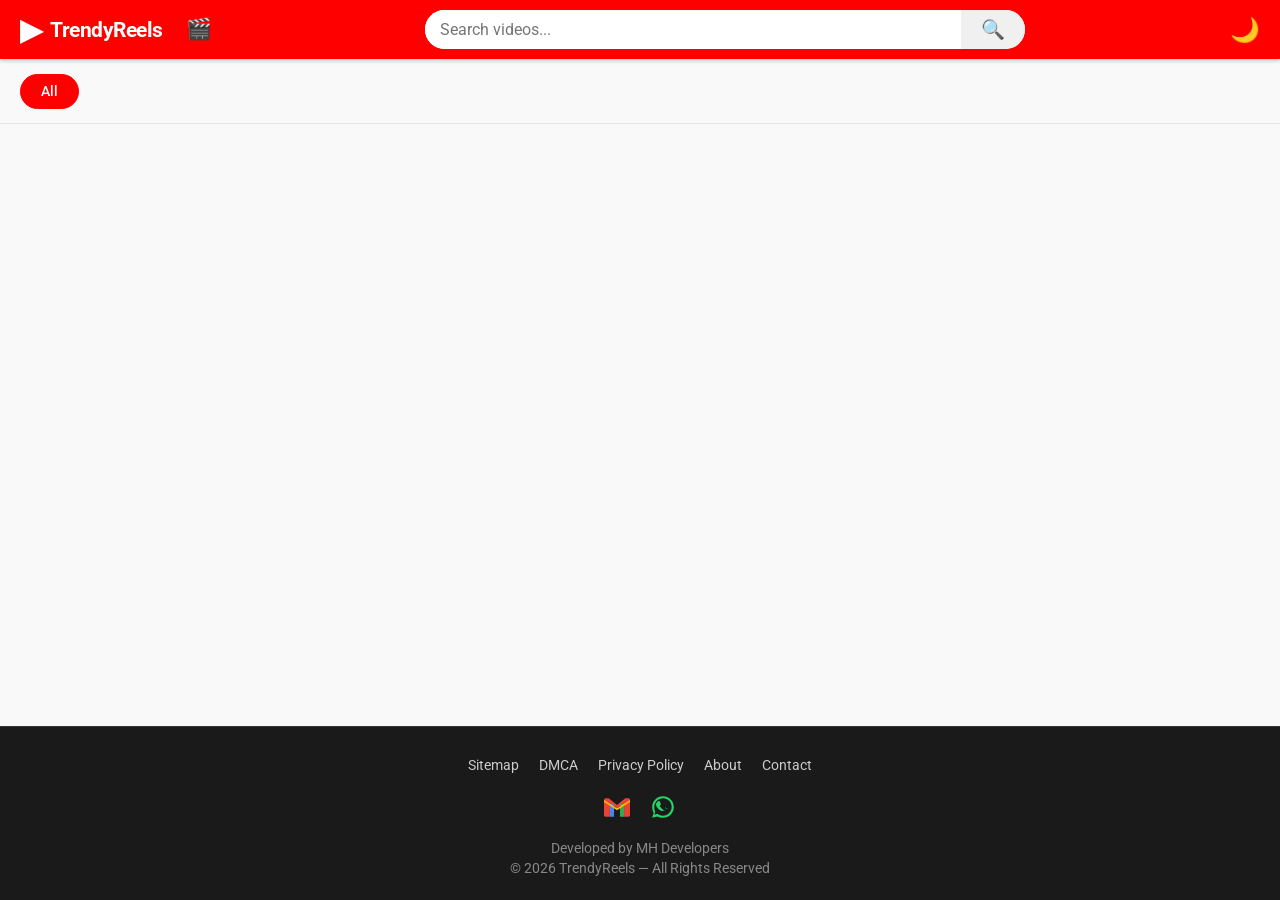
<file: index.html>
<!DOCTYPE html>
<html lang="en">
<head>
    <meta charset="UTF-8">
    <meta name="viewport" content="width=device-width, initial-scale=1.0">
    <title>TrendyReels - Watch Trending Videos, Reels & Shorts Online</title>

    <!-- ✅ NEW: Preconnect — YouTube/Dailymotion/Supabase کے ساتھ connection پہلے سے کھول دیں، تاکہ ویڈیو/thumbnail کی پہلی request میں DNS+TLS کی تاخیر نہ ہو -->
    <link rel="preconnect" href="https://www.youtube.com">
    <link rel="preconnect" href="https://i.ytimg.com">
    <link rel="preconnect" href="https://www.dailymotion.com">
    <link rel="preconnect" href="https://www.dmcdn.net" crossorigin>
    <link rel="preconnect" href="https://tdbuvlyzgxdkmheocikf.supabase.co" crossorigin>
    <link rel="dns-prefetch" href="https://www.youtube.com">
    <link rel="dns-prefetch" href="https://i.ytimg.com">
    <link rel="dns-prefetch" href="https://www.dailymotion.com">
    <link rel="dns-prefetch" href="https://www.dmcdn.net">
    <link rel="dns-prefetch" href="https://tdbuvlyzgxdkmheocikf.supabase.co">

    <!-- ✅ SEO Meta Tags -->
    <meta name="description" content="TrendyReels par dekhein trending videos, reels aur shorts — Cricket, News, Islamic, Tech aur bohat kuch, bilkul free aur bina rukawat.">
    <meta name="keywords" content="trending videos, reels, shorts, watch online videos, TrendyReels, free videos, video streaming">
    <meta name="robots" content="index, follow">
    <link rel="canonical" href="https://trendyreels.pages.dev/">

    <!-- ✅ Google Search Console Verification -->
    <meta name="google-site-verification" content="B1RI6RT1H9T8Ttg5fLtuLiNahDBa-ZOpbkWlnn9HTNk" />

    <!-- ✅ Open Graph (Facebook/WhatsApp Preview) -->
    <meta property="og:type" content="website">
    <meta property="og:title" content="TrendyReels - Watch Trending Videos, Reels & Shorts Online">
    <meta property="og:description" content="TrendyReels par dekhein trending videos, reels aur shorts — Cricket, News, Islamic, Tech aur bohat kuch, bilkul free aur bina rukawat.">
    <meta property="og:url" content="https://trendyreels.pages.dev/">
    <meta property="og:site_name" content="TrendyReels">
    <meta property="og:image" content="https://trendyreels.pages.dev/og-image.png">

    <!-- ✅ Twitter Card -->
    <meta name="twitter:card" content="summary_large_image">
    <meta name="twitter:title" content="TrendyReels - Watch Trending Videos, Reels & Shorts Online">
    <meta name="twitter:description" content="TrendyReels par dekhein trending videos, reels aur shorts — bilkul free aur bina rukawat.">
    <meta name="twitter:image" content="https://trendyreels.pages.dev/og-image.png">

    <link rel="stylesheet" href="style.css">
    <link href="https://fonts.googleapis.com/css2?family=Roboto:wght@300;400;500;700;900&display=swap" rel="stylesheet">
    <link rel="icon" type="image/svg+xml" href="data:image/svg+xml,<svg xmlns='http://www.w3.org/2000/svg' viewBox='0 0 100 100'><text y='.9em' font-size='90'>▶️</text></svg>">

    <!-- ✅ PWA -->
    <link rel="manifest" href="manifest.json">
    <meta name="theme-color" content="#FF0000">
    <link rel="apple-touch-icon" href="icon-192.png">

    <!-- ✅ Structured Data — Google کو بتاتا ہے یہ ایک ویڈیو ویب سائٹ ہے -->
    <script type="application/ld+json">
    {
        "@context": "https://schema.org",
        "@type": "WebSite",
        "name": "TrendyReels",
        "url": "https://trendyreels.pages.dev/"
    }
    </script>
</head>
<body>

    <!-- Header -->
    <header class="main-header">
        <div class="header-left">
            <a href="/" class="logo">
                <span class="logo-icon">▶</span>
                <span class="logo-text">TrendyReels</span>
            </a>
            <button id="reelsBtn" aria-label="Reels" title="Reels">🎬</button>
        </div>
        <div class="header-center">
            <div class="search-container">
                <input type="text" id="searchInput" placeholder="Search videos..." autocomplete="off">
                <button id="searchBtn" aria-label="Search">🔍</button>
                <!-- ✅ NEW: Search Suggestions (1) -->
                <div id="searchSuggestions"></div>
            </div>
        </div>
        <div class="header-right">
            <!-- ✅ NEW: PWA Install Button — خودکار طور پر صرف اُس وقت نظر آئے گا جب براؤزر انسٹال کی اجازت دے -->
            <button id="installAppBtn" aria-label="Install App" title="Install App">📲</button>
            <button id="themeToggle" aria-label="Toggle theme">🌙</button>
        </div>
    </header>

    <!-- Ad Slot: Header -->
    <div class="ad-slot" data-ad-slot="header" style="display:none; text-align:center; margin:8px auto;"></div>
    <!-- Ad Slot: Mobile-only -->
    <div class="ad-slot" data-ad-slot="mobile" style="display:none; text-align:center; margin:8px auto;"></div>


    <!-- Category Pills -->
    <nav class="category-nav" id="categoryNav">
        <div class="category-scroll">
            <button class="category-pill active" data-category="all">All</button>
        </div>
    </nav>


    <!-- Main Content -->
    <main class="main-content">
        <!-- Ad Slot: Video Top -->
        <div class="ad-slot" data-ad-slot="video_top" style="display:none; text-align:center; margin:8px auto;"></div>

        <!-- ✅ NEW: Playlists Section -->
        <div class="playlists-section" id="playlistsSection" style="display:none;">
            <h3 style="margin-bottom:6px;">🎞️ Playlists</h3>
            <div class="playlists-grid" id="playlistsGrid"></div>
        </div>

        <!-- Ad Slot: Sidebar -->
        <div class="ad-slot" data-ad-slot="sidebar" style="display:none; text-align:center; margin:8px auto;"></div>

        <!-- Video Grid -->
        <section class="video-grid" id="videoGrid">
            <!-- Videos rendered by JS -->
        </section>

        <!-- Ad Slot: Video Bottom -->
        <div class="ad-slot" data-ad-slot="video_bottom" style="display:none; text-align:center; margin:8px auto;"></div>

        <!-- ✅ NEW: Watch Later Section -->
        <div class="history-section" id="watchLaterSection" style="display:none;">
            <h3 style="margin-bottom:6px;">🔖 Watch Later</h3>
            <div class="history-grid" id="watchLaterGrid"></div>
        </div>

        <!-- ✅ NEW: History Section (2) -->
        <div class="history-section" id="historySection" style="display:none;">
            <h3 style="margin-bottom:6px;">⏳ Recently Watched</h3>
            <div class="history-grid" id="historyGrid"></div>
        </div>
    </main>


    <!-- ✅ Reels View (Vertical Swipe, TikTok/Shorts Style) -->
    <div id="reelsView" class="reels-view">
        <button id="closeReelsBtn" class="reels-close-btn" aria-label="Close Reels">&times;</button>
        <div id="reelsContainer" class="reels-container"></div>
    </div>

    <!-- ✅ NEW: Playlist View Overlay — کسی مخصوص Playlist کی تمام ویڈیوز/Reels ایک گرڈ میں -->
    <div id="playlistViewOverlay" class="playlist-view-overlay">
        <div class="playlist-view-header">
            <h3 id="playlistViewTitle">🎞️ Playlist</h3>
            <button id="closePlaylistViewBtn" class="reels-close-btn" aria-label="Close Playlist" style="position:static;">&times;</button>
        </div>
        <section class="video-grid" id="playlistViewGrid"></section>
    </div>

    <!-- Video Player Modal -->
    <div id="videoModal" class="modal">
        <div class="modal-content">
            <span class="close-modal">&times;</span>
            <div class="video-player-container">
                <div id="videoPlayer"></div>
                <div class="video-actions">
                    <button id="downloadBtn" class="action-btn" style="display:none">⬇ Download</button>
                    <button id="shareBtn" class="action-btn">📤 Share</button>
                    <!-- ✅ NEW: Copy Link Button (3) -->
                    <button id="copyLinkBtn" class="action-btn" style="background:transparent; border:1px solid #666; color:white;">🔗 Copy Link</button>
                </div>
                <h3 id="modalVideoTitle" class="modal-title"></h3>
            </div>
        </div>
    </div>


    <!-- NEW FOOTER STARTS HERE -->
    <footer class="main-footer">
        <!-- Ad Slot: Footer -->
        <div class="ad-slot" data-ad-slot="footer" style="display:none; text-align:center; margin:8px auto;"></div>

        <div class="footer-links-row">
            <a href="sitemap.xml">Sitemap</a>
            <a href="dmca.html">DMCA</a>
            <a href="privacy.html">Privacy Policy</a>
            <a href="about.html">About</a>
            <a href="contact.html">Contact</a>
        </div>
        
        <div class="footer-icons-row">
            <a href="mailto:maqsoodhassansolangi@gmail.com" target="_blank" class="social-icon" title="Email">
                <svg xmlns="http://www.w3.org/2000/svg" width="26" height="26" viewBox="0 0 24 24"><path fill="#EA4335" d="M24 5.457v13.909c0 .904-.732 1.636-1.636 1.636h-3.819V8.273L12 13.091 5.455 8.273v12.729H1.636C.732 21 0 20.268 0 19.364V5.457c0-.904.732-1.636 1.636-1.636h2.727L12 10.182l7.637-6.364h2.727C24 3.82 24 4.553 24 5.457z"/><path fill="#4285F4" d="M5.455 8.273v12.727h3.818V9.818L5.455 8.273z"/><path fill="#34A853" d="M14.727 9.818v11.182h3.818V8.273l-3.818 1.545z"/><path fill="#FBBC05" d="M0 5.457L12 13.091 24 5.457v1.909l-12 7.636L0 7.366V5.457z"/></svg>
            </a>
            <a href="https://wa.me/923062948990" target="_blank" class="social-icon" title="WhatsApp">
                <svg xmlns="http://www.w3.org/2000/svg" width="26" height="26" viewBox="0 0 24 24"><path fill="#25D366" d="M17.472 14.382c-.297-.149-1.758-.867-2.03-.967-.273-.099-.471-.148-.67.15-.197.297-.767.966-.94 1.164-.173.199-.347.223-.644.075-.297-.15-1.255-.463-2.39-1.475-.883-.788-1.48-1.761-1.653-2.059-.173-.297-.018-.458.13-.606.134-.133.298-.347.446-.52.149-.174.198-.298.298-.497.099-.198.05-.371-.025-.52-.075-.149-.669-1.612-.916-2.207-.242-.579-.487-.5-.669-.5s-.577.038-.743.147c-.166.109-1.025.981-1.422 1.416-.397.435-.755.911-.755 1.816s.729 2.124.819 2.273c.09.149 1.427 2.183 2.896 2.998 1.47.815 1.777.611 2.101.611s1.002-.162 1.558-.383c.556-.221 1.211-.616 1.461-1.033.25-.417.25-.778.176-1.033-.074-.255-.666-.98-.93-1.297-.263-.317-.547-.411-.853-.482z"/><path fill="#25D366" d="M12 2C6.477 2 2 6.477 2 12c0 1.897.522 3.67 1.419 5.196L2 22l4.71-1.318C8.17 21.52 9.99 22 12 22c5.523 0 10-4.477 10-10S17.523 2 12 2zm0 18c-1.759 0-3.397-.57-4.713-1.525l-.338-.223-2.858.829.829-2.846-.223-.338C4.204 15.098 4 14.088 4 12c0-4.411 3.589-8 8-8s8 3.589 8 8-3.589 8-8 8z"/></svg>
            </a>
        </div>
        
        <div class="footer-bottom-text">
            <p>Developed by MH Developers</p>
            <p>&copy; 2026 TrendyReels — All Rights Reserved</p>
        </div>
    </footer>
    <!-- NEW FOOTER ENDS HERE -->

    <script src="script.js"></script>
    <script type="text/javascript" src="user.js"></script>

    <!-- ✅ PWA: Service Worker Registration -->
    <script>
        if ('serviceWorker' in navigator) {
            window.addEventListener('load', () => {
                navigator.serviceWorker.register('/service-worker.js')
                    .then(() => console.log('✅ Service Worker registered'))
                    .catch((err) => console.warn('Service Worker registration failed:', err));
            });
        }
    </script>

</body>
</html>
</file>
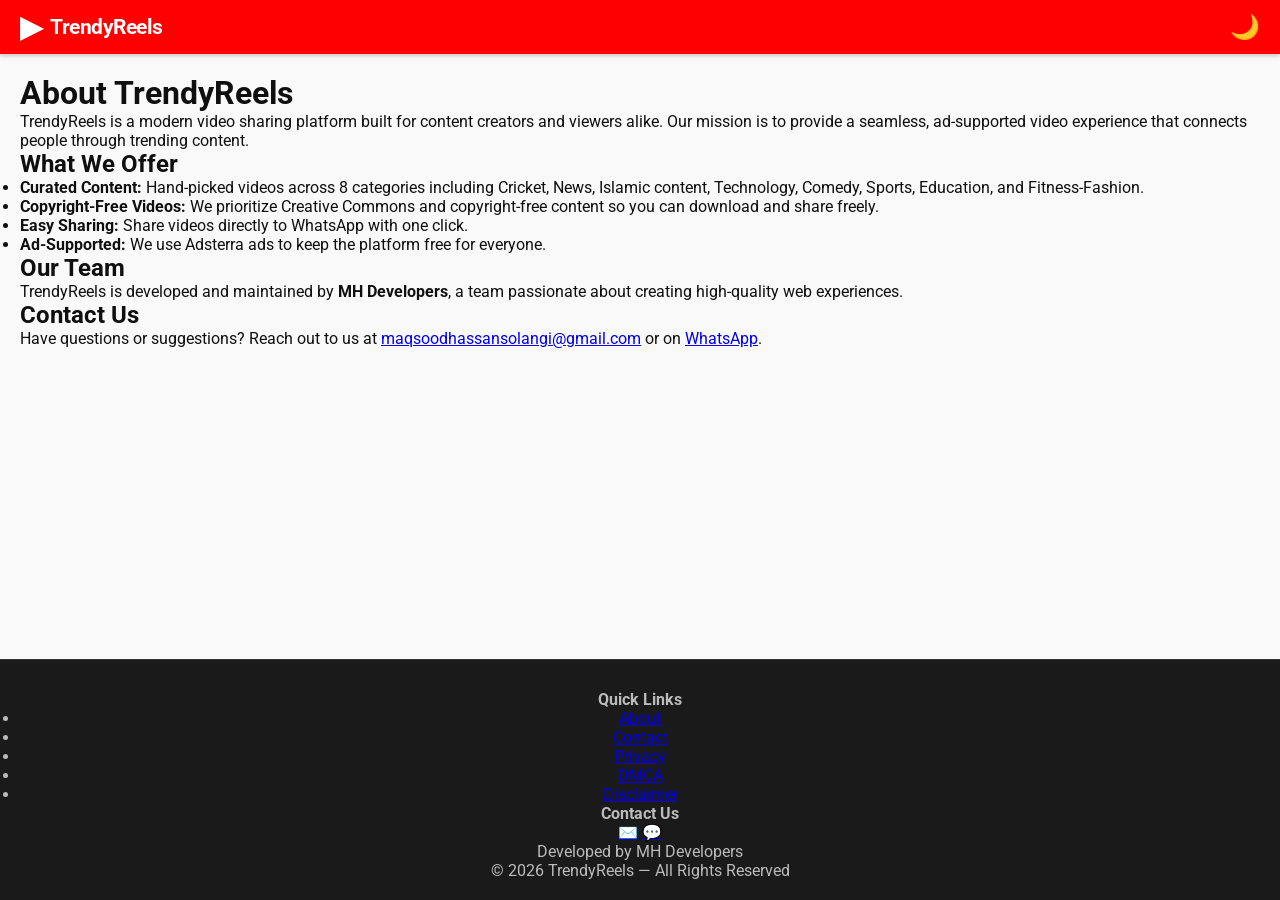
<file: about.html>
<!DOCTYPE html>
<html lang="en">
<head>
    <meta charset="UTF-8">
    <meta name="viewport" content="width=device-width, initial-scale=1.0">
    <title>About Us - TrendyReels</title>
    <meta name="description" content="TrendyReels ke baare mein jaanein — hum kya hain aur kyun behtareen videos aur reels dekhne ki jagah hain.">
    <meta name="robots" content="index, follow">
    <link rel="canonical" href="https://trendyreels.pages.dev/about.html">
    <link rel="stylesheet" href="style.css">
    <link href="https://fonts.googleapis.com/css2?family=Roboto:wght@300;400;500;700;900&display=swap" rel="stylesheet">
</head>
<body>
    <header class="main-header">
        <div class="header-left">
            <a href="/" class="logo">
                <span class="logo-icon">▶</span>
                <span class="logo-text">TrendyReels</span>
            </a>
        </div>
        <div class="header-right">
            <button id="themeToggle" aria-label="Toggle theme">🌙</button>
        </div>
    </header>

    <main class="main-content">
        <div class="page-content">
            <h1>About TrendyReels</h1>
            <div class="content-card">
                <p>TrendyReels is a modern video sharing platform built for content creators and viewers alike. Our mission is to provide a seamless, ad-supported video experience that connects people through trending content.</p>
                
                <h2>What We Offer</h2>
                <ul>
                    <li><strong>Curated Content:</strong> Hand-picked videos across 8 categories including Cricket, News, Islamic content, Technology, Comedy, Sports, Education, and Fitness-Fashion.</li>
                    <li><strong>Copyright-Free Videos:</strong> We prioritize Creative Commons and copyright-free content so you can download and share freely.</li>
                    <li><strong>Easy Sharing:</strong> Share videos directly to WhatsApp with one click.</li>
                    <li><strong>Ad-Supported:</strong> We use Adsterra ads to keep the platform free for everyone.</li>
                </ul>
                
                <h2>Our Team</h2>
                <p>TrendyReels is developed and maintained by <strong>MH Developers</strong>, a team passionate about creating high-quality web experiences.</p>
                
                <h2>Contact Us</h2>
                <p>Have questions or suggestions? Reach out to us at <a href="mailto:maqsoodhassansolangi@gmail.com">maqsoodhassansolangi@gmail.com</a> or on <a href="https://wa.me/923062948990" target="_blank">WhatsApp</a>.</p>
            </div>
        </div>
    </main>

    <footer class="main-footer">
        <div class="footer-content">
            <div class="footer-section">
                <h4>Quick Links</h4>
                <ul>
                    <li><a href="about.html">About</a></li>
                    <li><a href="contact.html">Contact</a></li>
                    <li><a href="privacy.html">Privacy</a></li>
                    <li><a href="dmca.html">DMCA</a></li>
                    <li><a href="disclaimer.html">Disclaimer</a></li>
                </ul>
            </div>
            <div class="footer-section">
                <h4>Contact Us</h4>
                <div class="contact-icons">
                    <a href="mailto:maqsoodhassansolangi@gmail.com" target="_blank" title="Email">✉️</a>
                    <a href="https://wa.me/923062948990" target="_blank" title="WhatsApp">💬</a>
                </div>
            </div>
        </div>
        <div class="footer-bottom">
            <p>Developed by MH Developers</p>
            <p>&copy; 2026 TrendyReels — All Rights Reserved</p>
        </div>
    </footer>

    <script src="script.js"></script>
</body>
</html>
</file>
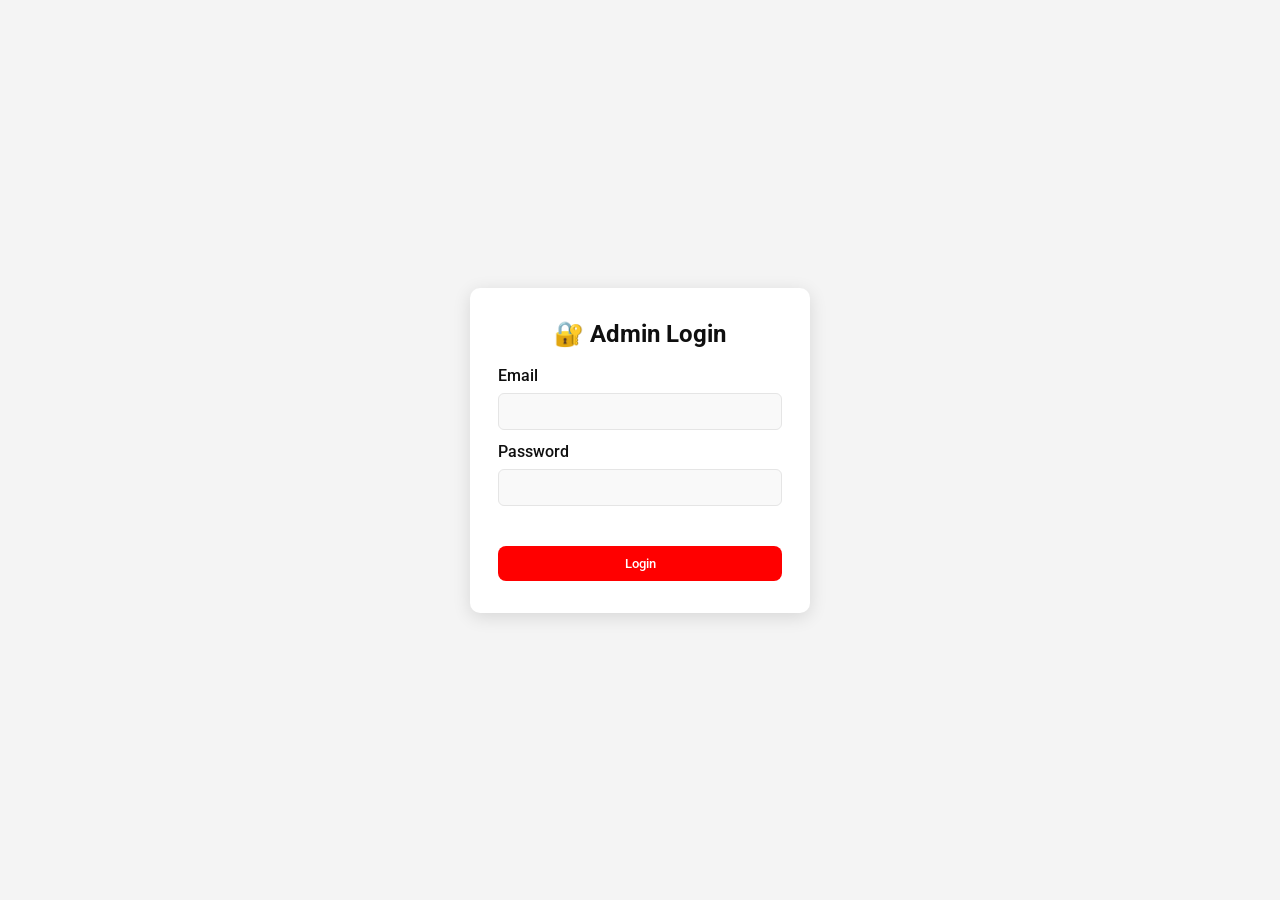
<file: admin (3).html>
<!DOCTYPE html>
<html lang="en">
<head>
    <meta charset="UTF-8">
    <meta name="viewport" content="width=device-width, initial-scale=1.0">
    <title>Admin Panel - V3.6.1</title>
    <link rel="stylesheet" href="style.css">
    <link href="https://fonts.googleapis.com/css2?family=Roboto:wght@300;400;500;700;900&display=swap" rel="stylesheet">
</head>
<body>
    <!-- ✅ Login Screen — جب تک صحیح ای میل/پاس ورڈ نہ آئے، آگے کچھ نظر نہیں آئے گا -->
    <div id="adminLoginScreen" style="display:flex; min-height:100vh; align-items:center; justify-content:center; background:#f4f4f4;">
        <form id="adminLoginForm" style="background:#fff; padding:32px 28px; border-radius:10px; box-shadow:0 4px 18px rgba(0,0,0,0.12); width:100%; max-width:340px;">
            <h2 style="margin:0 0 18px; text-align:center;">🔐 Admin Login</h2>
            <div class="form-group" style="margin-bottom:12px;">
                <label for="adminEmail">Email</label>
                <input type="email" id="adminEmail" required autocomplete="username" style="width:100%; padding:8px; margin-top:4px; box-sizing:border-box;">
            </div>
            <div class="form-group" style="margin-bottom:12px;">
                <label for="adminPasswordInput">Password</label>
                <input type="password" id="adminPasswordInput" required autocomplete="current-password" style="width:100%; padding:8px; margin-top:4px; box-sizing:border-box;">
            </div>
            <div id="adminLoginError" style="color:#d32f2f; font-size:0.85rem; min-height:18px; margin-bottom:10px;"></div>
            <button type="submit" class="btn-primary" style="width:100%;">Login</button>
        </form>
    </div>

    <!-- ✅ اصل Admin پینل — صرف صحیح login کے بعد نظر آئے گا -->
    <div id="adminAppContent" style="display:none;">
    <header class="admin-header">
        <div class="header-left">
            <a href="/" class="logo">
                <span class="logo-icon">▶</span>
                <span class="logo-text">TrendyReels Admin</span>
            </a>
        </div>
        <div class="header-right">
            <button id="adminLogoutBtn" class="btn-secondary" style="margin-right:8px;">🚪 Logout</button>
            <button id="adminThemeToggle" aria-label="Toggle theme">🌙</button>
        </div>
    </header>

    <nav class="admin-nav">
        <button class="admin-tab active" data-tab="videos">📹 Videos</button>
        <button class="admin-tab" data-tab="ads">📢 Ads</button>
        <button class="admin-tab" data-tab="categories">🏷️ Categories</button>
        <button class="admin-tab" data-tab="settings">⚙️ Settings</button>
        <button class="admin-tab" data-tab="gallery">📸 Gallery</button>
        <button class="admin-tab" data-tab="linkcleaner">🧹 Link Cleaner</button>
        <button class="admin-tab" data-tab="duplicates">🔄 Duplicates</button>
        <button class="admin-tab" data-tab="comments">💬 Comments</button>
    </nav>

    <main class="admin-content">
        <!-- Videos Tab -->
        <section id="videosTab" class="admin-tab-content active">
            <div class="admin-actions">
                <button id="addVideoBtn" class="btn-primary">➕ Add Video</button>
                <button id="bulkPublishBtn" class="btn-secondary">✅ Publish All</button>
                <button id="bulkMarkReelBtn" class="btn-secondary">🎬 Mark as Reel</button>
                <button id="bulkDeleteBtn" class="btn-danger">🗑 Delete Selected</button>
                
                <!-- Bulk Category Assign with Preview -->
<div style="display:flex; gap:10px; margin-top:10px; flex-wrap:wrap; align-items:center;">
    <span style="font-weight:500; font-size:0.9rem;">📂 Assign Category:</span>
    <select id="bulkCategorySelect" style="padding:8px; border:1px solid #ccc; border-radius:5px;">
        <option value="">Select Category...</option>
    </select>
    <button id="previewAssignBtn" class="btn-secondary">👁 Preview Selected</button>
    <button id="bulkAssignCategoryBtn" class="btn-primary" style="display:none;">✅ Confirm Assign</button>
</div>

<!-- Preview Area for Bulk Assign -->
<div id="bulkAssignPreviewContainer" style="display:none; margin-top:15px; border:1px solid #ddd; border-radius:8px; padding:10px; background:#f9f9f9;">
    <h5 style="margin-bottom:10px;">📹 Selected Videos (to be assigned):</h5>
    <div id="bulkAssignPreviewGrid" style="display:grid; grid-template-columns:repeat(auto-fill, minmax(140px, 1fr)); gap:10px;"></div>
</div>
                <!-- Bulk Delete by Category with Preview -->
<div style="display:flex; gap:10px; margin-top:10px; flex-wrap:wrap; align-items:center; border-top:1px solid #ddd; padding-top:10px;">
    <span style="font-weight:500; font-size:0.9rem;">🗑 Delete by Category:</span>
    <select id="bulkDeleteCategorySelect" style="padding:8px; border:1px solid #ccc; border-radius:5px;">
        <option value="">Select Category...</option>
    </select>
    <button id="previewDeleteCategoryBtn" class="btn-secondary">👁 Preview Videos</button>
    <button id="bulkDeleteByCategoryBtn" class="btn-danger" style="display:none;">🔥 Confirm Delete</button>
</div>

<!-- Preview Area (یہ چھپا ہوا ہوگا، پریویو بٹن دبانے پر کھلے گا) -->
<div id="bulkDeletePreviewContainer" style="display:none; margin-top:15px; border:1px solid #ddd; border-radius:8px; padding:10px; background:#f9f9f9;">
    <h5 style="margin-bottom:10px;">📹 Videos in this category:</h5>
    <div id="bulkDeletePreviewGrid" style="display:grid; grid-template-columns:repeat(auto-fill, minmax(140px, 1fr)); gap:10px;"></div>
</div>
                <!-- 3 Bot Buttons -->
                <div style="display:flex; flex-wrap:wrap; gap:8px; width:100%; margin-top:10px; border-top:1px solid #ddd; padding-top:15px;">
                    <button id="runYoutubeBot" class="btn-secondary" style="background:#1a73e8; color:white; flex:1; min-width:100px;">▶ YouTube</button>
                    <button id="runPixabayBot" class="btn-secondary" style="background:#25D366; color:white; flex:1; min-width:100px;">▶ Pixabay</button>
                    <button id="runDailymotionBot" class="btn-secondary" style="background:#0066ff; color:white; flex:1; min-width:100px;">▶ Dailymotion</button>
                </div>

                <!-- Bulk Upload Section -->
                <div style="width:100%; margin-top:15px; border-top:2px solid #eee; padding-top:15px;">
                    <h3 style="margin-bottom:10px;">📁 Bulk Upload (CSV / JSON)</h3>
                    <div style="display:flex; flex-direction:column; gap:10px;">
                        <input type="file" id="bulkFileInput" accept=".csv,.json" style="padding:10px; border:1px solid #ccc; border-radius:5px; background:#fff;">
                        <button id="uploadBulkBtn" class="btn-primary" style="width:100%;">🚀 Upload & Process</button>
                        <div id="uploadProgress" style="font-size:0.9rem; color:#666; display:none;">Processing...</div>
                        <div id="uploadResult" style="font-size:0.9rem; color:#4CAF50; display:none;"></div>
                    </div>
                </div>
            </div>
            <!-- Smart Filter Bot -->
<div style="margin-top:20px; border-top:1px solid #ddd; padding-top:15px;">
    <button id="openSmartFilterBtn" class="btn-secondary">🔍 Smart Filter</button>
    
    <div id="smartFilterPanel" style="display:none; margin-top:15px; background:#f9f9f9; padding:15px; border-radius:8px; border:1px solid #ddd;">
        <div style="display:flex; gap:10px; flex-wrap:wrap; align-items:center; margin-bottom:15px;">
            <select id="filterCategory" style="padding:8px; border:1px solid #ccc; border-radius:5px; min-width:120px;">
                <option value="">All Categories</option>
            </select>
            <input type="text" id="filterKeyword" placeholder="Keyword in title..." style="padding:8px; border:1px solid #ccc; border-radius:5px; min-width:150px;">
            <select id="filterTime" style="padding:8px; border:1px solid #ccc; border-radius:5px;">
                <option value="">Any time</option>
                <option value="7">Last 1 Week</option>
                <option value="30">Last 1 Month</option>
                <option value="90">Last 3 Months</option>
                <option value="180">Last 6 Months</option>
                <option value="365">Last 1 Year</option>
            </select>
            <button id="applyFilterBtn" class="btn-primary">Apply Filter</button>
        </div>

        <!-- Preview Area -->
        <div id="filterPreviewContainer" style="display:none; margin-top:10px; border-top:1px solid #eee; padding-top:10px;">
            <h5 style="margin-bottom:10px;">📹 Filtered Videos (Preview):</h5>
            <div id="filterPreviewGrid" style="display:grid; grid-template-columns:repeat(auto-fill, minmax(140px, 1fr)); gap:10px; max-height:300px; overflow-y:auto;"></div>
            
            <div style="display:flex; gap:10px; margin-top:15px; flex-wrap:wrap; align-items:center;">
                <button id="deleteFilteredBtn" class="btn-danger" style="display:none;">🗑 Delete All Filtered</button>
                
                <span id="assignFilteredWrapper" style="display:none; display:flex; gap:10px; align-items:center;">
                    <select id="assignFilteredCategorySelect" style="padding:8px; border:1px solid #ccc; border-radius:5px;">
                        <option value="">Select Category...</option>
                    </select>
                    <button id="assignFilteredBtn" class="btn-secondary">📂 Assign Category</button>
                </span>
            </div>
        </div>
    </div>
</div>
            <div class="admin-table-wrapper">
                <table class="admin-table">
                    <thead>
    <tr>
        <th><input type="checkbox" id="selectAll"></th>
        <th>Thumb</th>         <!-- یہ نیا کالم ہے -->
        <th>Title</th>
        <th>Category</th>
        <th>Embed</th>
        <th>Copyright</th>
        <th>🎬 Reel</th>
        <th>Status</th>
        <th>Actions</th>
    </tr>
                    </thead>
                    <tbody id="adminVideoTableBody"></tbody>
                </table>
            </div>
        </section>

        <!-- Ads Tab -->
        <section id="adsTab" class="admin-tab-content">
            <h2>Adsterra Ad Manager</h2>
            <div class="ad-slots-grid" id="adSlotsGrid"></div>
        </section>

        <!-- ✅ NEW: Comments Tab -->
        <section id="commentsTab" class="admin-tab-content">
            <h2>💬 Comments Moderation</h2>
            <div id="adminCommentsList">Loading...</div>
        </section>

        <!-- 🆕 NEW: Categories Tab -->
        <section id="categoriesTab" class="admin-tab-content">
            <h2>🏷️ Category Manager</h2>
            <div style="display:flex; gap:10px; margin-bottom:15px;">
                <input type="text" id="newCategoryInput" placeholder="Enter new category name..." style="flex:1; padding:10px; border:1px solid #ccc; border-radius:5px;">
                <button id="addCategoryBtn" class="btn-primary">➕ Add</button>
            </div>
            <div id="categoryList" style="display:flex; flex-direction:column; gap:8px;">
                <!-- Rendered by JS -->
            </div>
        </section>
        <!-- Duplicates Tab -->
<section id="duplicatesTab" class="admin-tab-content">
    <h2>🔄 Duplicate Review Panel</h2>
    <div id="duplicateList" style="display:flex; flex-direction:column; gap:15px; margin-top:10px;">
        <!-- Rendered by JS -->
    </div>
    <div style="margin-top:15px;">
        <button id="refreshDuplicatesBtn" class="btn-secondary">🔄 Refresh</button>
    </div>
</section>
        <!-- نیا ٹیب: Link Cleaner & Exporter -->
<section id="linkcleanerTab" class="admin-tab-content">
    <h2>🧹 Link Cleaner & Exporter (File to File)</h2>
    <div class="admin-actions" style="flex-direction:column; gap:15px; align-items:flex-start;">
        <p style="font-size:0.9rem; color:#666; margin-bottom:10px;">
            Upload a text or CSV file. The system will extract URLs, Titles, and Categories, and provide a clean file for download.
        </p>
        
        <div style="display:flex; gap:10px; flex-wrap:wrap; align-items:center;">
            <input type="file" id="cleanerFileInput" accept=".txt,.csv" style="padding:8px; border:1px solid #ccc; border-radius:5px; background:#fff; min-width:200px;">
            <button id="processCleanerBtn" class="btn-primary">⚙️ Process & Clean</button>
        </div>

        <!-- Preview Area -->
        <div id="cleanerPreviewContainer" style="display:none; margin-top:15px; width:100%;">
            <h4 style="margin-bottom:10px;">Preview (Cleaned Data)</h4>
            <div id="cleanerPreviewTable" style="max-height:300px; overflow-y:auto; border:1px solid #ddd; padding:15px; border-radius:8px; background:#f9f9f9;"></div>
            
            <div style="display:flex; gap:10px; margin-top:15px;">
                <button id="downloadCleanedCsvBtn" class="btn-primary" style="display:none;">⬇ Download CSV</button>
                <button id="downloadCleanedJsonBtn" class="btn-secondary" style="display:none;">⬇ Download JSON</button>
            </div>
        </div>
    </div>
</section>

        <!-- Settings Tab -->
        <section id="settingsTab" class="admin-tab-content">
            <h2>Settings</h2>
            <div class="settings-card">
                <h3>Theme Preference</h3>
                <label class="toggle-switch"><input type="checkbox" id="adminThemeSwitch"><span class="slider"></span></label>
                <span>Dark Mode</span>
            </div>
            <div class="settings-card">
                <h3>Site Information</h3>
                <p><strong>Version:</strong> 1.0.0</p>
                <p><strong>Total Videos:</strong> <span id="totalVideosCount">0</span></p>
                <p><strong>Database:</strong> Supabase (Connected)</p>
            </div>
            <!-- Backup & Restore Card -->
<div class="settings-card">
    <h3>💾 Backup & Restore</h3>
    <div style="display:flex; gap:15px; flex-wrap:wrap; align-items:center;">
        <button id="downloadBackupBtn" class="btn-secondary">📥 Download Backup</button>
        
        <div style="display:flex; gap:10px; align-items:center;">
            <span style="font-size:0.9rem; font-weight:bold;">Restore:</span>
            <input type="file" id="restoreFileInput" accept=".json" style="padding:6px; border:1px solid #ccc; border-radius:5px; background:#fff;">
            <button id="restoreBackupBtn" class="btn-danger">⚠️ Upload & Restore</button>
        </div>
    </div>
    <p style="font-size:0.8rem; color:#888; margin-top:10px;">
        <strong>Warning:</strong> Restoring a backup will <b>permanently delete ALL current videos</b> and replace them with the backup data.
    </p>
</div>
        </section>
        <!-- Gallery Tab with Global Search -->
<section id="galleryTab" class="admin-tab-content">
    <h2>📸 Gallery & Global Search</h2>
    
    <!-- Search & Filter Bar -->
    <div style="display:flex; gap:10px; flex-wrap:wrap; align-items:center; margin-bottom:20px; padding:15px; background:#f9f9f9; border-radius:8px; border:1px solid #eee;">
        <input type="text" id="gallerySearchInput" placeholder="Search by Title or URL..." style="flex:1; min-width:150px; padding:10px; border:1px solid #ccc; border-radius:5px;">
        <select id="galleryCategoryFilter" style="padding:10px; border:1px solid #ccc; border-radius:5px; min-width:120px;">
            <option value="all">All Categories</option>
        </select>
        <button id="gallerySearchBtn" class="btn-primary">🔍 Search</button>
        <button id="galleryResetBtn" class="btn-secondary">🔄 Reset</button>
    </div>

    <!-- Video Grid Preview -->
    <div id="adminGalleryGrid" style="display:grid; grid-template-columns:repeat(auto-fill, minmax(220px, 1fr)); gap:20px;"></div>
</section>
    </main>

    <!-- Add Video Modal -->
    <div id="addVideoModal" class="modal">
        <div class="modal-content">
            <span class="close-modal">&times;</span>
            <h2>Add New Video</h2>
            <form id="addVideoForm">
                <div class="form-group">
                    <label for="videoEmbed">Embed Code (YouTube/Dailymotion)</label>
                    <textarea id="videoEmbed" name="embed" rows="4" required></textarea>
                </div>
                <div class="form-group">
                    <label for="videoCategory">Category</label>
                    <select id="videoCategory" name="category" required></select>
                </div>
                <div class="form-group">
                    <label><input type="checkbox" id="videoCopyrightFree" name="copyrightFree"> Copyright Free</label>
                </div>
                <div class="form-group">
                    <label><input type="checkbox" id="videoIsReel" name="isReel"> 🎬 Mark as Reel</label>
                </div>
                <button type="submit" class="btn-primary">Add Video</button>
            </form>
        </div>
    </div>

    <!-- ✅ Edit Video Modal -->
    <div id="editVideoModal" class="modal">
        <div class="modal-content">
            <span class="close-modal" id="closeEditVideoModal">&times;</span>
            <h2>✏️ Edit Video</h2>
            <form id="editVideoForm">
                <input type="hidden" id="editVideoId">
                <div class="form-group">
                    <label for="editVideoTitle">Title</label>
                    <input type="text" id="editVideoTitle" name="title" required style="width:100%; padding:8px; border:1px solid #ccc; border-radius:5px;">
                </div>
                <div class="form-group">
                    <label for="editVideoEmbed">Embed Code (YouTube/Dailymotion)</label>
                    <textarea id="editVideoEmbed" name="embed" rows="4" required style="width:100%; padding:8px; border:1px solid #ccc; border-radius:5px;"></textarea>
                </div>
                <div class="form-group">
                    <label for="editVideoCategory">Category</label>
                    <select id="editVideoCategory" name="category" required></select>
                </div>
                <div class="form-group">
                    <label><input type="checkbox" id="editVideoCopyrightFree" name="copyrightFree"> Copyright Free</label>
                </div>
                <div class="form-group">
                    <label><input type="checkbox" id="editVideoIsReel" name="isReel"> 🎬 Mark as Reel</label>
                </div>
                <div class="form-group">
                    <label><input type="checkbox" id="editVideoPublished" name="published"> ✅ Published</label>
                </div>
                <button type="submit" class="btn-primary">Save Changes</button>
            </form>
        </div>
    </div>

    <!-- Review Panel Modal -->
    <!-- ✅ Category Picker Modal — bots کے لیے، تاکہ ٹائپنگ کی غلطی سے غلط category نہ لگے -->
    <div id="categoryPickerModal" class="modal">
        <div class="modal-content" style="max-width:340px;">
            <h2 style="margin-bottom:15px;">Select Category</h2>
            <select id="categoryPickerSelect" style="width:100%; padding:8px; margin-bottom:15px;"></select>
            <div style="display:flex; gap:10px;">
                <button id="categoryPickerOk" class="btn-primary" style="flex:1;">OK</button>
                <button id="categoryPickerCancel" class="btn-secondary" style="flex:1;">Cancel</button>
            </div>
        </div>
    </div>

    <div id="reviewPanelModal" class="modal">
        <div class="modal-content" style="max-width:900px; width:95%; max-height:85vh; overflow-y:auto; padding:20px;">
            <div style="display:flex; justify-content:space-between; align-items:center; margin-bottom:15px;">
                <h2 id="reviewPanelTitle">Review Videos</h2>
                <button id="closeReviewPanel" style="background:none; border:none; font-size:24px; cursor:pointer;">&times;</button>
            </div>
            <div id="reviewPanelList" style="display:flex; flex-direction:column; gap:10px;"></div>
            <div style="display:flex; justify-content:flex-end; gap:10px; margin-top:20px;">
                <button id="reviewPanelSave" class="btn-primary">💾 Save Selected</button>
                <button id="reviewPanelCancel" class="btn-secondary">Cancel</button>
            </div>
        </div>
    </div>
    </div><!-- /#adminAppContent -->

    <script src="script.js"></script>
</body>
</html>
</file>
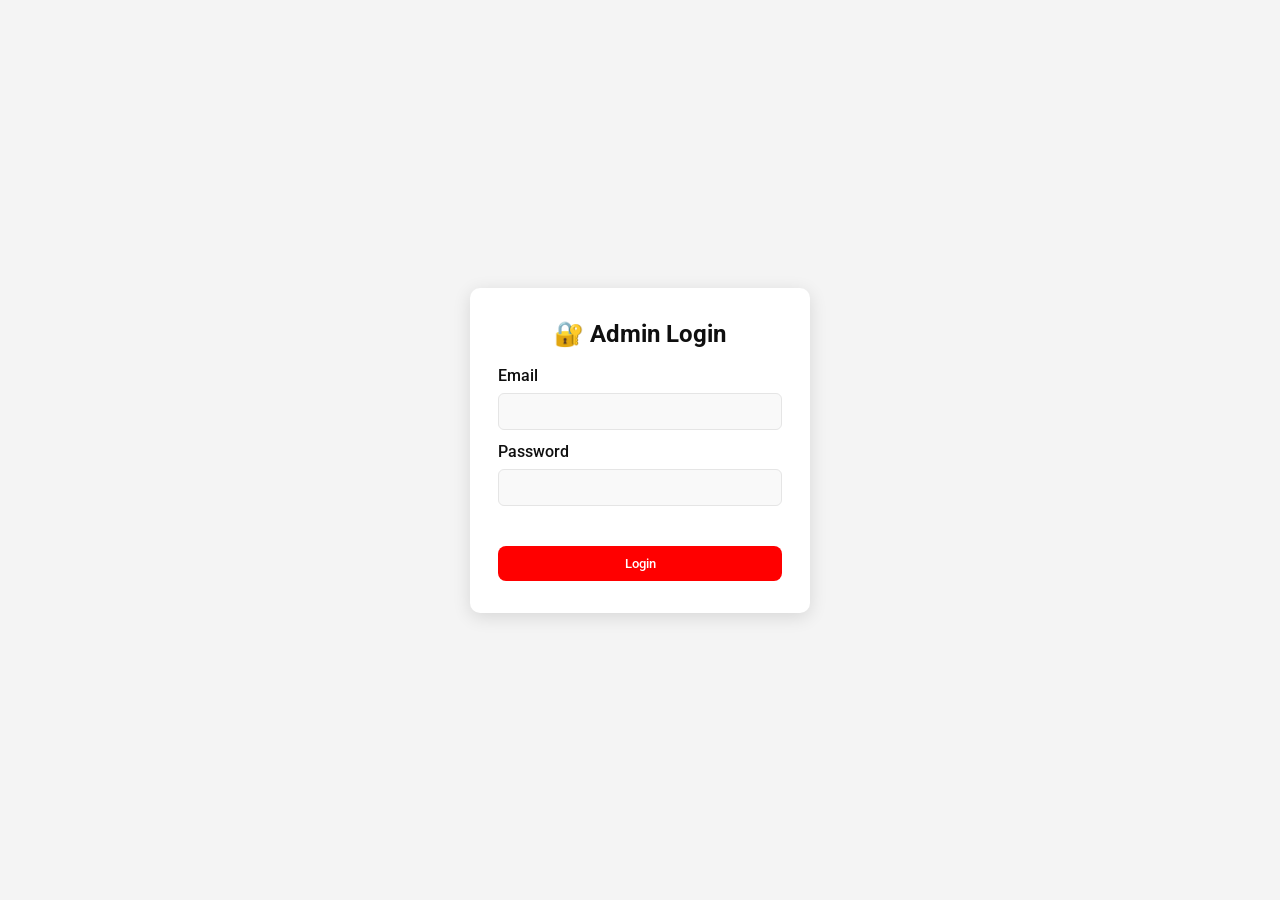
<file: admin.html>
<!DOCTYPE html>
<html lang="en">
<head>
    <meta charset="UTF-8">
    <meta name="viewport" content="width=device-width, initial-scale=1.0">
    <title>Admin Panel - V3.6.1</title>
    <link rel="stylesheet" href="style.css">
    <link href="https://fonts.googleapis.com/css2?family=Roboto:wght@300;400;500;700;900&display=swap" rel="stylesheet">
</head>
<body>
    <!-- ✅ Login Screen — جب تک صحیح ای میل/پاس ورڈ نہ آئے، آگے کچھ نظر نہیں آئے گا -->
    <div id="adminLoginScreen" style="display:flex; min-height:100vh; align-items:center; justify-content:center; background:#f4f4f4;">
        <form id="adminLoginForm" style="background:#fff; padding:32px 28px; border-radius:10px; box-shadow:0 4px 18px rgba(0,0,0,0.12); width:100%; max-width:340px;">
            <h2 style="margin:0 0 18px; text-align:center;">🔐 Admin Login</h2>
            <div class="form-group" style="margin-bottom:12px;">
                <label for="adminEmail">Email</label>
                <input type="email" id="adminEmail" required autocomplete="username" style="width:100%; padding:8px; margin-top:4px; box-sizing:border-box;">
            </div>
            <div class="form-group" style="margin-bottom:12px;">
                <label for="adminPasswordInput">Password</label>
                <input type="password" id="adminPasswordInput" required autocomplete="current-password" style="width:100%; padding:8px; margin-top:4px; box-sizing:border-box;">
            </div>
            <div id="adminLoginError" style="color:#d32f2f; font-size:0.85rem; min-height:18px; margin-bottom:10px;"></div>
            <button type="submit" class="btn-primary" style="width:100%;">Login</button>
        </form>
    </div>

    <!-- ✅ اصل Admin پینل — صرف صحیح login کے بعد نظر آئے گا -->
    <div id="adminAppContent" style="display:none;">
    <header class="admin-header">
        <div class="header-left">
            <a href="/" class="logo">
                <span class="logo-icon">▶</span>
                <span class="logo-text">TrendyReels Admin</span>
            </a>
        </div>
        <div class="header-right">
            <button id="adminLogoutBtn" class="btn-secondary" style="margin-right:8px;">🚪 Logout</button>
            <button id="adminThemeToggle" aria-label="Toggle theme">🌙</button>
        </div>
    </header>

    <nav class="admin-nav">
        <button class="admin-tab active" data-tab="videos">📹 Videos</button>
        <button class="admin-tab" data-tab="ads">📢 Ads</button>
        <button class="admin-tab" data-tab="categories">🏷️ Categories</button>
        <button class="admin-tab" data-tab="playlists">🎞️ Playlists</button>
        <button class="admin-tab" data-tab="settings">⚙️ Settings</button>
        <button class="admin-tab" data-tab="gallery">📸 Gallery</button>
        <button class="admin-tab" data-tab="linkcleaner">🧹 Link Cleaner</button>
        <button class="admin-tab" data-tab="duplicates">🔄 Duplicates</button>
        <button class="admin-tab" data-tab="comments">💬 Comments</button>
    </nav>

    <main class="admin-content">
        <!-- Videos Tab -->
        <section id="videosTab" class="admin-tab-content active">
            <div class="admin-actions">
                <button id="addVideoBtn" class="btn-primary">➕ Add Video</button>
                <button id="bulkPublishBtn" class="btn-secondary">✅ Publish All</button>
                <button id="bulkMarkReelBtn" class="btn-secondary">🎬 Mark as Reel</button>
                <button id="bulkDeleteBtn" class="btn-danger">🗑 Delete Selected</button>
                
                <!-- Bulk Category Assign with Preview -->
<div style="display:flex; gap:10px; margin-top:10px; flex-wrap:wrap; align-items:center;">
    <span style="font-weight:500; font-size:0.9rem;">📂 Assign Category:</span>
    <select id="bulkCategorySelect" style="padding:8px; border:1px solid #ccc; border-radius:5px;">
        <option value="">Select Category...</option>
    </select>
    <button id="previewAssignBtn" class="btn-secondary">👁 Preview Selected</button>
    <button id="bulkAssignCategoryBtn" class="btn-primary" style="display:none;">✅ Confirm Assign</button>
</div>

<!-- Preview Area for Bulk Assign -->
<div id="bulkAssignPreviewContainer" style="display:none; margin-top:15px; border:1px solid #ddd; border-radius:8px; padding:10px; background:#f9f9f9;">
    <h5 style="margin-bottom:10px;">📹 Selected Videos (to be assigned):</h5>
    <div id="bulkAssignPreviewGrid" style="display:grid; grid-template-columns:repeat(auto-fill, minmax(140px, 1fr)); gap:10px;"></div>
</div>
                <!-- Bulk Delete by Category with Preview -->
<div style="display:flex; gap:10px; margin-top:10px; flex-wrap:wrap; align-items:center; border-top:1px solid #ddd; padding-top:10px;">
    <span style="font-weight:500; font-size:0.9rem;">🗑 Delete by Category:</span>
    <select id="bulkDeleteCategorySelect" style="padding:8px; border:1px solid #ccc; border-radius:5px;">
        <option value="">Select Category...</option>
    </select>
    <button id="previewDeleteCategoryBtn" class="btn-secondary">👁 Preview Videos</button>
    <button id="bulkDeleteByCategoryBtn" class="btn-danger" style="display:none;">🔥 Confirm Delete</button>
</div>

<!-- Preview Area (یہ چھپا ہوا ہوگا، پریویو بٹن دبانے پر کھلے گا) -->
<div id="bulkDeletePreviewContainer" style="display:none; margin-top:15px; border:1px solid #ddd; border-radius:8px; padding:10px; background:#f9f9f9;">
    <h5 style="margin-bottom:10px;">📹 Videos in this category:</h5>
    <div id="bulkDeletePreviewGrid" style="display:grid; grid-template-columns:repeat(auto-fill, minmax(140px, 1fr)); gap:10px;"></div>
</div>
                <!-- 4 Bot Buttons -->
                <div style="display:flex; flex-wrap:wrap; gap:8px; width:100%; margin-top:10px; border-top:1px solid #ddd; padding-top:15px;">
                    <button id="runYoutubeBot" class="btn-secondary" style="background:#1a73e8; color:white; flex:1; min-width:100px;">▶ YouTube</button>
                    <button id="runPixabayBot" class="btn-secondary" style="background:#25D366; color:white; flex:1; min-width:100px;">▶ Pixabay</button>
                    <button id="runDailymotionBot" class="btn-secondary" style="background:#0066ff; color:white; flex:1; min-width:100px;">▶ Dailymotion</button>
                    <button id="runPlaylistChannelBot" class="btn-secondary" style="background:#c4302b; color:white; flex:1; min-width:100px;">📋 Playlist/Channel</button>
                </div>

                <!-- Bulk Upload Section -->
                <div style="width:100%; margin-top:15px; border-top:2px solid #eee; padding-top:15px;">
                    <h3 style="margin-bottom:10px;">📁 Bulk Upload (CSV / JSON)</h3>
                    <div style="display:flex; flex-direction:column; gap:10px;">
                        <input type="file" id="bulkFileInput" accept=".csv,.json" style="padding:10px; border:1px solid #ccc; border-radius:5px; background:#fff;">
                        <button id="uploadBulkBtn" class="btn-primary" style="width:100%;">🚀 Upload & Process</button>
                        <div id="uploadProgress" style="font-size:0.9rem; color:#666; display:none;">Processing...</div>
                        <div id="uploadResult" style="font-size:0.9rem; color:#4CAF50; display:none;"></div>
                    </div>
                </div>
            </div>
            <!-- Smart Filter Bot -->
<div style="margin-top:20px; border-top:1px solid #ddd; padding-top:15px;">
    <button id="openSmartFilterBtn" class="btn-secondary">🔍 Smart Filter</button>
    
    <div id="smartFilterPanel" style="display:none; margin-top:15px; background:#f9f9f9; padding:15px; border-radius:8px; border:1px solid #ddd;">
        <div style="display:flex; gap:10px; flex-wrap:wrap; align-items:center; margin-bottom:15px;">
            <select id="filterCategory" style="padding:8px; border:1px solid #ccc; border-radius:5px; min-width:120px;">
                <option value="">All Categories</option>
            </select>
            <input type="text" id="filterKeyword" placeholder="Keyword in title..." style="padding:8px; border:1px solid #ccc; border-radius:5px; min-width:150px;">
            <select id="filterTime" style="padding:8px; border:1px solid #ccc; border-radius:5px;">
                <option value="">Any time</option>
                <option value="7">Last 1 Week</option>
                <option value="30">Last 1 Month</option>
                <option value="90">Last 3 Months</option>
                <option value="180">Last 6 Months</option>
                <option value="365">Last 1 Year</option>
            </select>
            <button id="applyFilterBtn" class="btn-primary">Apply Filter</button>
        </div>

        <!-- Preview Area -->
        <div id="filterPreviewContainer" style="display:none; margin-top:10px; border-top:1px solid #eee; padding-top:10px;">
            <h5 style="margin-bottom:10px;">📹 Filtered Videos (Preview):</h5>
            <div id="filterPreviewGrid" style="display:grid; grid-template-columns:repeat(auto-fill, minmax(140px, 1fr)); gap:10px; max-height:300px; overflow-y:auto;"></div>
            
            <div style="display:flex; gap:10px; margin-top:15px; flex-wrap:wrap; align-items:center;">
                <button id="deleteFilteredBtn" class="btn-danger" style="display:none;">🗑 Delete All Filtered</button>
                
                <span id="assignFilteredWrapper" style="display:none; display:flex; gap:10px; align-items:center;">
                    <select id="assignFilteredCategorySelect" style="padding:8px; border:1px solid #ccc; border-radius:5px;">
                        <option value="">Select Category...</option>
                    </select>
                    <button id="assignFilteredBtn" class="btn-secondary">📂 Assign Category</button>
                </span>
            </div>
        </div>
    </div>
</div>
            <div class="admin-table-wrapper">
                <table class="admin-table">
                    <thead>
    <tr>
        <th><input type="checkbox" id="selectAll"></th>
        <th>Thumb</th>         <!-- یہ نیا کالم ہے -->
        <th>Title</th>
        <th>Category</th>
        <th>Embed</th>
        <th>Copyright</th>
        <th>🎬 Reel</th>
        <th>Status</th>
        <th>Actions</th>
    </tr>
                    </thead>
                    <tbody id="adminVideoTableBody"></tbody>
                </table>
            </div>
        </section>

        <!-- Ads Tab -->
        <section id="adsTab" class="admin-tab-content">
            <h2>Adsterra Ad Manager</h2>
            <div class="ad-slots-grid" id="adSlotsGrid"></div>
        </section>

        <!-- ✅ NEW: Comments Tab -->
        <section id="commentsTab" class="admin-tab-content">
            <h2>💬 Comments Moderation</h2>
            <div id="adminCommentsList">Loading...</div>
        </section>

        <!-- 🆕 NEW: Categories Tab -->
        <section id="categoriesTab" class="admin-tab-content">
            <h2>🏷️ Category Manager</h2>
            <div style="display:flex; gap:10px; margin-bottom:15px;">
                <input type="text" id="newCategoryInput" placeholder="Enter new category name..." style="flex:1; padding:10px; border:1px solid #ccc; border-radius:5px;">
                <button id="addCategoryBtn" class="btn-primary">➕ Add</button>
            </div>
            <div id="categoryList" style="display:flex; flex-direction:column; gap:8px;">
                <!-- Rendered by JS -->
            </div>
        </section>
        <!-- ✅ NEW: Playlists Tab -->
        <section id="playlistsTab" class="admin-tab-content">
            <h2>🎞️ Playlist Manager</h2>
            <p style="font-size:0.85rem; color:#666; margin-bottom:12px;">یہاں Playlist بنائیں، پھر ہر ویڈیو کے سامنے 🎞️ بٹن سے اسے ایک یا زیادہ Playlists میں شامل کریں۔</p>
            <div style="display:flex; gap:10px; margin-bottom:15px;">
                <input type="text" id="newPlaylistInput" placeholder="Enter new playlist name..." style="flex:1; padding:10px; border:1px solid #ccc; border-radius:5px;">
                <button id="addPlaylistBtn" class="btn-primary">➕ Add</button>
            </div>
            <div id="playlistList" style="display:flex; flex-direction:column; gap:8px;">
                <!-- Rendered by JS -->
            </div>
        </section>
        <!-- Duplicates Tab -->
<section id="duplicatesTab" class="admin-tab-content">
    <h2>🔄 Duplicate Review Panel</h2>
    <div id="duplicateList" style="display:flex; flex-direction:column; gap:15px; margin-top:10px;">
        <!-- Rendered by JS -->
    </div>
    <div style="margin-top:15px;">
        <button id="refreshDuplicatesBtn" class="btn-secondary">🔄 Refresh</button>
    </div>
</section>
        <!-- نیا ٹیب: Link Cleaner & Exporter -->
<section id="linkcleanerTab" class="admin-tab-content">
    <h2>🧹 Link Cleaner & Exporter (File to File)</h2>
    <div class="admin-actions" style="flex-direction:column; gap:15px; align-items:flex-start;">
        <p style="font-size:0.9rem; color:#666; margin-bottom:10px;">
            Upload a text or CSV file. The system will extract URLs, Titles, and Categories, and provide a clean file for download.
        </p>
        
        <div style="display:flex; gap:10px; flex-wrap:wrap; align-items:center;">
            <input type="file" id="cleanerFileInput" accept=".txt,.csv" style="padding:8px; border:1px solid #ccc; border-radius:5px; background:#fff; min-width:200px;">
            <button id="processCleanerBtn" class="btn-primary">⚙️ Process & Clean</button>
        </div>

        <!-- Preview Area -->
        <div id="cleanerPreviewContainer" style="display:none; margin-top:15px; width:100%;">
            <h4 style="margin-bottom:10px;">Preview (Cleaned Data)</h4>
            <div id="cleanerPreviewTable" style="max-height:300px; overflow-y:auto; border:1px solid #ddd; padding:15px; border-radius:8px; background:#f9f9f9;"></div>
            
            <div style="display:flex; gap:10px; margin-top:15px;">
                <button id="downloadCleanedCsvBtn" class="btn-primary" style="display:none;">⬇ Download CSV</button>
                <button id="downloadCleanedJsonBtn" class="btn-secondary" style="display:none;">⬇ Download JSON</button>
            </div>
        </div>
    </div>
</section>

        <!-- Settings Tab -->
        <section id="settingsTab" class="admin-tab-content">
            <h2>Settings</h2>
            <div class="settings-card">
                <h3>Theme Preference</h3>
                <label class="toggle-switch"><input type="checkbox" id="adminThemeSwitch"><span class="slider"></span></label>
                <span>Dark Mode</span>
            </div>
            <div class="settings-card">
                <h3>Site Information</h3>
                <p><strong>Version:</strong> 1.0.0</p>
                <p><strong>Total Videos:</strong> <span id="totalVideosCount">0</span></p>
                <p><strong>Database:</strong> Supabase (Connected)</p>
            </div>
            <!-- Backup & Restore Card -->
<div class="settings-card">
    <h3>💾 Backup & Restore</h3>
    <div style="display:flex; gap:15px; flex-wrap:wrap; align-items:center;">
        <button id="downloadBackupBtn" class="btn-secondary">📥 Download Backup</button>
        
        <div style="display:flex; gap:10px; align-items:center;">
            <span style="font-size:0.9rem; font-weight:bold;">Restore:</span>
            <input type="file" id="restoreFileInput" accept=".json" style="padding:6px; border:1px solid #ccc; border-radius:5px; background:#fff;">
            <button id="restoreBackupBtn" class="btn-danger">⚠️ Upload & Restore</button>
        </div>
    </div>
    <p style="font-size:0.8rem; color:#888; margin-top:10px;">
        <strong>Warning:</strong> Restoring a backup will <b>permanently delete ALL current videos</b> and replace them with the backup data.
    </p>
</div>
        </section>
        <!-- Gallery Tab with Global Search -->
<section id="galleryTab" class="admin-tab-content">
    <h2>📸 Gallery & Global Search</h2>
    
    <!-- Search & Filter Bar -->
    <div style="display:flex; gap:10px; flex-wrap:wrap; align-items:center; margin-bottom:20px; padding:15px; background:#f9f9f9; border-radius:8px; border:1px solid #eee;">
        <input type="text" id="gallerySearchInput" placeholder="Search by Title or URL..." style="flex:1; min-width:150px; padding:10px; border:1px solid #ccc; border-radius:5px;">
        <select id="galleryCategoryFilter" style="padding:10px; border:1px solid #ccc; border-radius:5px; min-width:120px;">
            <option value="all">All Categories</option>
        </select>
        <button id="gallerySearchBtn" class="btn-primary">🔍 Search</button>
        <button id="galleryResetBtn" class="btn-secondary">🔄 Reset</button>
    </div>

    <!-- Video Grid Preview -->
    <div id="adminGalleryGrid" style="display:grid; grid-template-columns:repeat(auto-fill, minmax(220px, 1fr)); gap:20px;"></div>
</section>
    </main>

    <!-- Add Video Modal -->
    <div id="addVideoModal" class="modal">
        <div class="modal-content">
            <span class="close-modal">&times;</span>
            <h2>Add New Video</h2>
            <form id="addVideoForm">
                <div class="form-group">
                    <label for="videoEmbed">Embed Code (YouTube/Dailymotion)</label>
                    <textarea id="videoEmbed" name="embed" rows="4" required></textarea>
                </div>
                <div class="form-group">
                    <label for="videoCategory">Category</label>
                    <select id="videoCategory" name="category" required></select>
                </div>
                <div class="form-group">
                    <label><input type="checkbox" id="videoCopyrightFree" name="copyrightFree"> Copyright Free</label>
                </div>
                <div class="form-group">
                    <label><input type="checkbox" id="videoIsReel" name="isReel"> 🎬 Mark as Reel</label>
                </div>
                <button type="submit" class="btn-primary">Add Video</button>
            </form>
        </div>
    </div>

    <!-- ✅ Edit Video Modal -->
    <div id="editVideoModal" class="modal">
        <div class="modal-content">
            <span class="close-modal" id="closeEditVideoModal">&times;</span>
            <h2>✏️ Edit Video</h2>
            <form id="editVideoForm">
                <input type="hidden" id="editVideoId">
                <div class="form-group">
                    <label for="editVideoTitle">Title</label>
                    <input type="text" id="editVideoTitle" name="title" required style="width:100%; padding:8px; border:1px solid #ccc; border-radius:5px;">
                </div>
                <div class="form-group">
                    <label for="editVideoEmbed">Embed Code (YouTube/Dailymotion)</label>
                    <textarea id="editVideoEmbed" name="embed" rows="4" required style="width:100%; padding:8px; border:1px solid #ccc; border-radius:5px;"></textarea>
                </div>
                <div class="form-group">
                    <label for="editVideoCategory">Category</label>
                    <select id="editVideoCategory" name="category" required></select>
                </div>
                <div class="form-group">
                    <label><input type="checkbox" id="editVideoCopyrightFree" name="copyrightFree"> Copyright Free</label>
                </div>
                <div class="form-group">
                    <label><input type="checkbox" id="editVideoIsReel" name="isReel"> 🎬 Mark as Reel</label>
                </div>
                <div class="form-group">
                    <label><input type="checkbox" id="editVideoPublished" name="published"> ✅ Published</label>
                </div>
                <button type="submit" class="btn-primary">Save Changes</button>
            </form>
        </div>
    </div>

    <!-- Review Panel Modal -->
    <!-- ✅ Category Picker Modal — bots کے لیے، تاکہ ٹائپنگ کی غلطی سے غلط category نہ لگے -->
    <div id="categoryPickerModal" class="modal">
        <div class="modal-content" style="max-width:340px;">
            <h2 style="margin-bottom:15px;">Select Category</h2>
            <select id="categoryPickerSelect" style="width:100%; padding:8px; margin-bottom:15px;"></select>
            <div style="display:flex; gap:10px;">
                <button id="categoryPickerOk" class="btn-primary" style="flex:1;">OK</button>
                <button id="categoryPickerCancel" class="btn-secondary" style="flex:1;">Cancel</button>
            </div>
        </div>
    </div>

    <!-- ✅ NEW: Assign to Playlists Modal -->
    <div id="assignPlaylistModal" class="modal">
        <div class="modal-content" style="max-width:380px;">
            <span class="close-modal" id="closeAssignPlaylistModal" style="cursor:pointer; float:right; font-size:22px;">&times;</span>
            <h2 style="margin-bottom:15px;">🎞️ Assign to Playlists</h2>
            <div id="assignPlaylistList" style="display:flex; flex-direction:column; gap:8px; margin-bottom:15px; max-height:320px; overflow-y:auto;">
                <!-- Rendered by JS -->
            </div>
            <button id="saveAssignPlaylistBtn" class="btn-primary" style="width:100%;">Save</button>
        </div>
    </div>

    <div id="reviewPanelModal" class="modal">
        <div class="modal-content" style="max-width:900px; width:95%; max-height:85vh; overflow-y:auto; padding:20px;">
            <div style="display:flex; justify-content:space-between; align-items:center; margin-bottom:15px;">
                <h2 id="reviewPanelTitle">Review Videos</h2>
                <button id="closeReviewPanel" style="background:none; border:none; font-size:24px; cursor:pointer;">&times;</button>
            </div>
            <div id="reviewPanelList" style="display:flex; flex-direction:column; gap:10px;"></div>
            <div style="display:flex; justify-content:flex-end; gap:10px; margin-top:20px;">
                <button id="reviewPanelSave" class="btn-primary">💾 Save Selected</button>
                <button id="reviewPanelCancel" class="btn-secondary">Cancel</button>
            </div>
        </div>
    </div>
    </div><!-- /#adminAppContent -->

    <script src="script.js"></script>
</body>
</html>
</file>
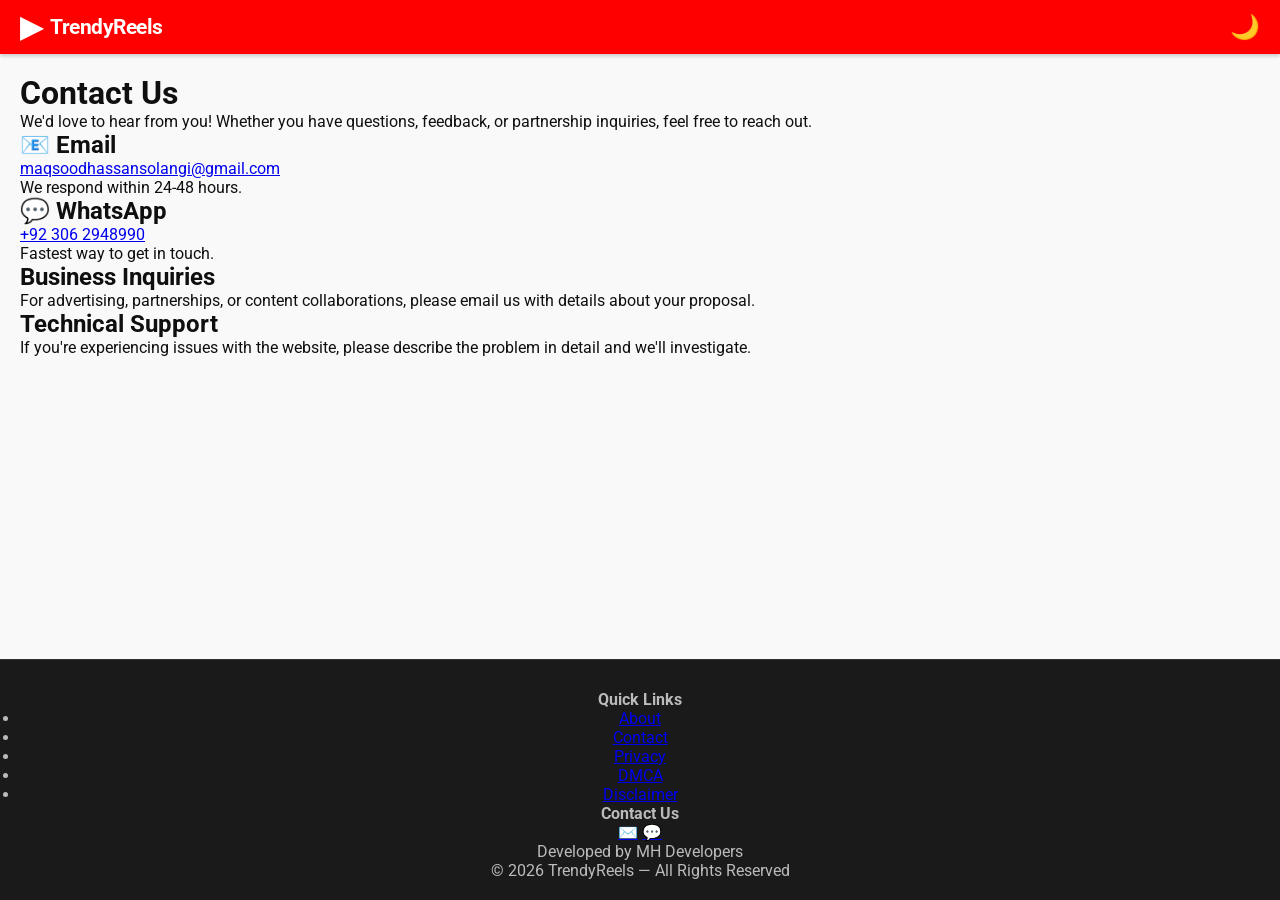
<file: contact.html>
<!DOCTYPE html>
<html lang="en">
<head>
    <meta charset="UTF-8">
    <meta name="viewport" content="width=device-width, initial-scale=1.0">
    <title>Contact Us - TrendyReels</title>
    <meta name="description" content="TrendyReels team se rabta karein — sawal, tajaweez ya shikayat ke liye humein contact karein.">
    <meta name="robots" content="index, follow">
    <link rel="canonical" href="https://trendyreels.pages.dev/contact.html">
    <link rel="stylesheet" href="style.css">
    <link href="https://fonts.googleapis.com/css2?family=Roboto:wght@300;400;500;700;900&display=swap" rel="stylesheet">
</head>
<body>
    <header class="main-header">
        <div class="header-left">
            <a href="/" class="logo">
                <span class="logo-icon">▶</span>
                <span class="logo-text">TrendyReels</span>
            </a>
        </div>
        <div class="header-right">
            <button id="themeToggle" aria-label="Toggle theme">🌙</button>
        </div>
    </header>

    <main class="main-content">
        <div class="page-content">
            <h1>Contact Us</h1>
            <div class="content-card">
                <p>We'd love to hear from you! Whether you have questions, feedback, or partnership inquiries, feel free to reach out.</p>
                
                <div class="contact-methods">
                    <div class="contact-method">
                        <h2>📧 Email</h2>
                        <p><a href="mailto:maqsoodhassansolangi@gmail.com">maqsoodhassansolangi@gmail.com</a></p>
                        <p>We respond within 24-48 hours.</p>
                    </div>
                    
                    <div class="contact-method">
                        <h2>💬 WhatsApp</h2>
                        <p><a href="https://wa.me/923062948990" target="_blank">+92 306 2948990</a></p>
                        <p>Fastest way to get in touch.</p>
                    </div>
                </div>
                
                <h2>Business Inquiries</h2>
                <p>For advertising, partnerships, or content collaborations, please email us with details about your proposal.</p>
                
                <h2>Technical Support</h2>
                <p>If you're experiencing issues with the website, please describe the problem in detail and we'll investigate.</p>
            </div>
        </div>
    </main>

    <footer class="main-footer">
        <div class="footer-content">
            <div class="footer-section">
                <h4>Quick Links</h4>
                <ul>
                    <li><a href="about.html">About</a></li>
                    <li><a href="contact.html">Contact</a></li>
                    <li><a href="privacy.html">Privacy</a></li>
                    <li><a href="dmca.html">DMCA</a></li>
                    <li><a href="disclaimer.html">Disclaimer</a></li>
                </ul>
            </div>
            <div class="footer-section">
                <h4>Contact Us</h4>
                <div class="contact-icons">
                    <a href="mailto:maqsoodhassansolangi@gmail.com" target="_blank" title="Email">✉️</a>
                    <a href="https://wa.me/923062948990" target="_blank" title="WhatsApp">💬</a>
                </div>
            </div>
        </div>
        <div class="footer-bottom">
            <p>Developed by MH Developers</p>
            <p>&copy; 2026 TrendyReels — All Rights Reserved</p>
        </div>
    </footer>

    <script src="script.js"></script>
</body>
</html>
</file>
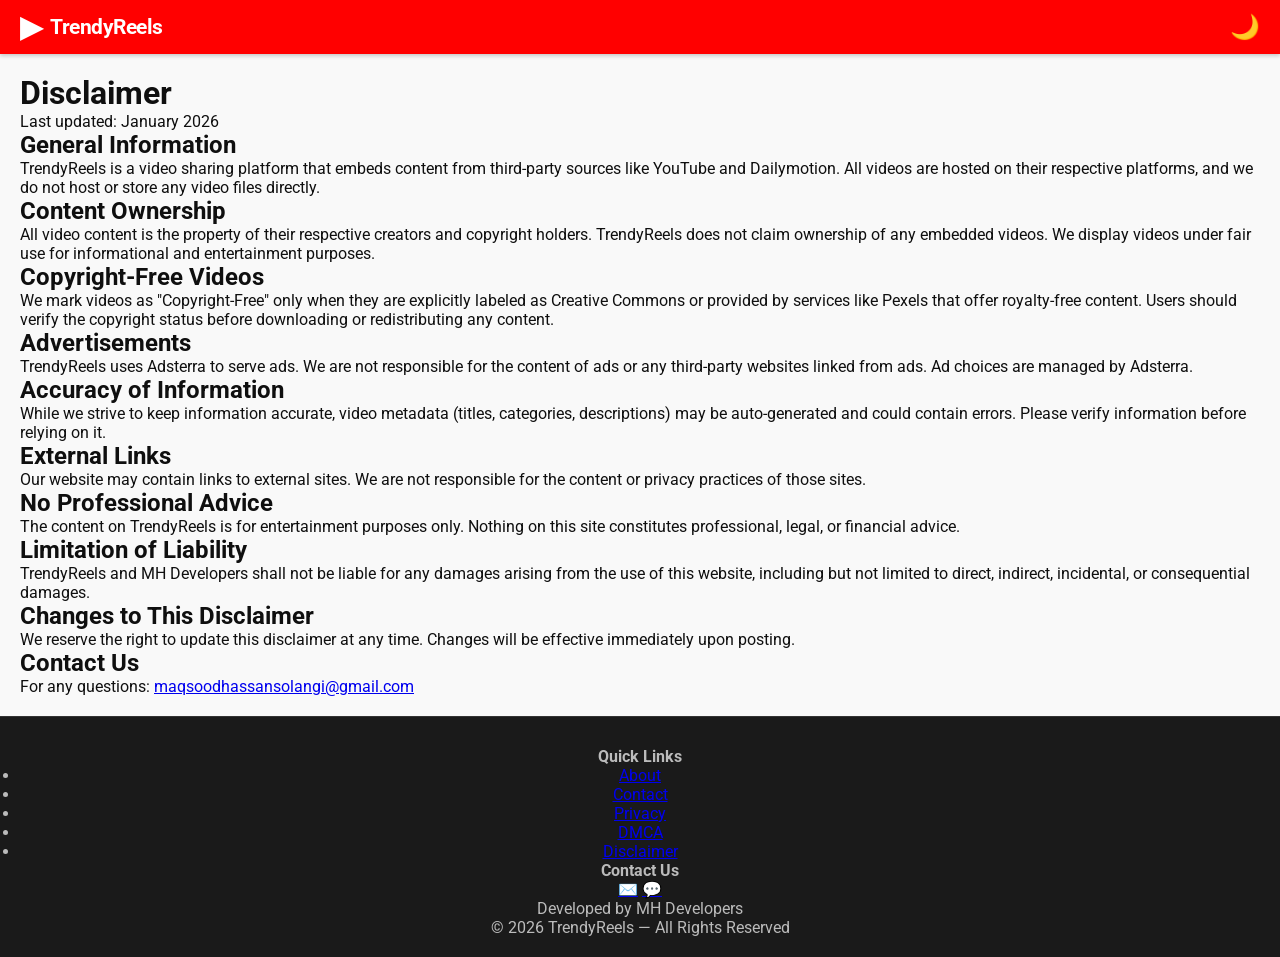
<file: disclaimer.html>
<!DOCTYPE html>
<html lang="en">
<head>
    <meta charset="UTF-8">
    <meta name="viewport" content="width=device-width, initial-scale=1.0">
    <title>Disclaimer - TrendyReels</title>
    <meta name="description" content="TrendyReels ka Disclaimer padhein — website par mojood content ke istemal se pehle zaroor padhein.">
    <meta name="robots" content="index, follow">
    <link rel="canonical" href="https://trendyreels.pages.dev/disclaimer.html">
    <link rel="stylesheet" href="style.css">
    <link href="https://fonts.googleapis.com/css2?family=Roboto:wght@300;400;500;700;900&display=swap" rel="stylesheet">
</head>
<body>
    <header class="main-header">
        <div class="header-left">
            <a href="/" class="logo">
                <span class="logo-icon">▶</span>
                <span class="logo-text">TrendyReels</span>
            </a>
        </div>
        <div class="header-right">
            <button id="themeToggle" aria-label="Toggle theme">🌙</button>
        </div>
    </header>

    <main class="main-content">
        <div class="page-content">
            <h1>Disclaimer</h1>
            <div class="content-card">
                <p>Last updated: January 2026</p>
                
                <h2>General Information</h2>
                <p>TrendyReels is a video sharing platform that embeds content from third-party sources like YouTube and Dailymotion. All videos are hosted on their respective platforms, and we do not host or store any video files directly.</p>
                
                <h2>Content Ownership</h2>
                <p>All video content is the property of their respective creators and copyright holders. TrendyReels does not claim ownership of any embedded videos. We display videos under fair use for informational and entertainment purposes.</p>
                
                <h2>Copyright-Free Videos</h2>
                <p>We mark videos as "Copyright-Free" only when they are explicitly labeled as Creative Commons or provided by services like Pexels that offer royalty-free content. Users should verify the copyright status before downloading or redistributing any content.</p>
                
                <h2>Advertisements</h2>
                <p>TrendyReels uses Adsterra to serve ads. We are not responsible for the content of ads or any third-party websites linked from ads. Ad choices are managed by Adsterra.</p>
                
                <h2>Accuracy of Information</h2>
                <p>While we strive to keep information accurate, video metadata (titles, categories, descriptions) may be auto-generated and could contain errors. Please verify information before relying on it.</p>
                
                <h2>External Links</h2>
                <p>Our website may contain links to external sites. We are not responsible for the content or privacy practices of those sites.</p>
                
                <h2>No Professional Advice</h2>
                <p>The content on TrendyReels is for entertainment purposes only. Nothing on this site constitutes professional, legal, or financial advice.</p>
                
                <h2>Limitation of Liability</h2>
                <p>TrendyReels and MH Developers shall not be liable for any damages arising from the use of this website, including but not limited to direct, indirect, incidental, or consequential damages.</p>
                
                <h2>Changes to This Disclaimer</h2>
                <p>We reserve the right to update this disclaimer at any time. Changes will be effective immediately upon posting.</p>
                
                <h2>Contact Us</h2>
                <p>For any questions: <a href="mailto:maqsoodhassansolangi@gmail.com">maqsoodhassansolangi@gmail.com</a></p>
            </div>
        </div>
    </main>

    <footer class="main-footer">
        <div class="footer-content">
            <div class="footer-section">
                <h4>Quick Links</h4>
                <ul>
                    <li><a href="about.html">About</a></li>
                    <li><a href="contact.html">Contact</a></li>
                    <li><a href="privacy.html">Privacy</a></li>
                    <li><a href="dmca.html">DMCA</a></li>
                    <li><a href="disclaimer.html">Disclaimer</a></li>
                </ul>
            </div>
            <div class="footer-section">
                <h4>Contact Us</h4>
                <div class="contact-icons">
                    <a href="mailto:maqsoodhassansolangi@gmail.com" target="_blank" title="Email">✉️</a>
                    <a href="https://wa.me/923062948990" target="_blank" title="WhatsApp">💬</a>
                </div>
            </div>
        </div>
        <div class="footer-bottom">
            <p>Developed by MH Developers</p>
            <p>&copy; 2026 TrendyReels — All Rights Reserved</p>
        </div>
    </footer>

    <script src="script.js"></script>
</body>
                                    </html>
</file>
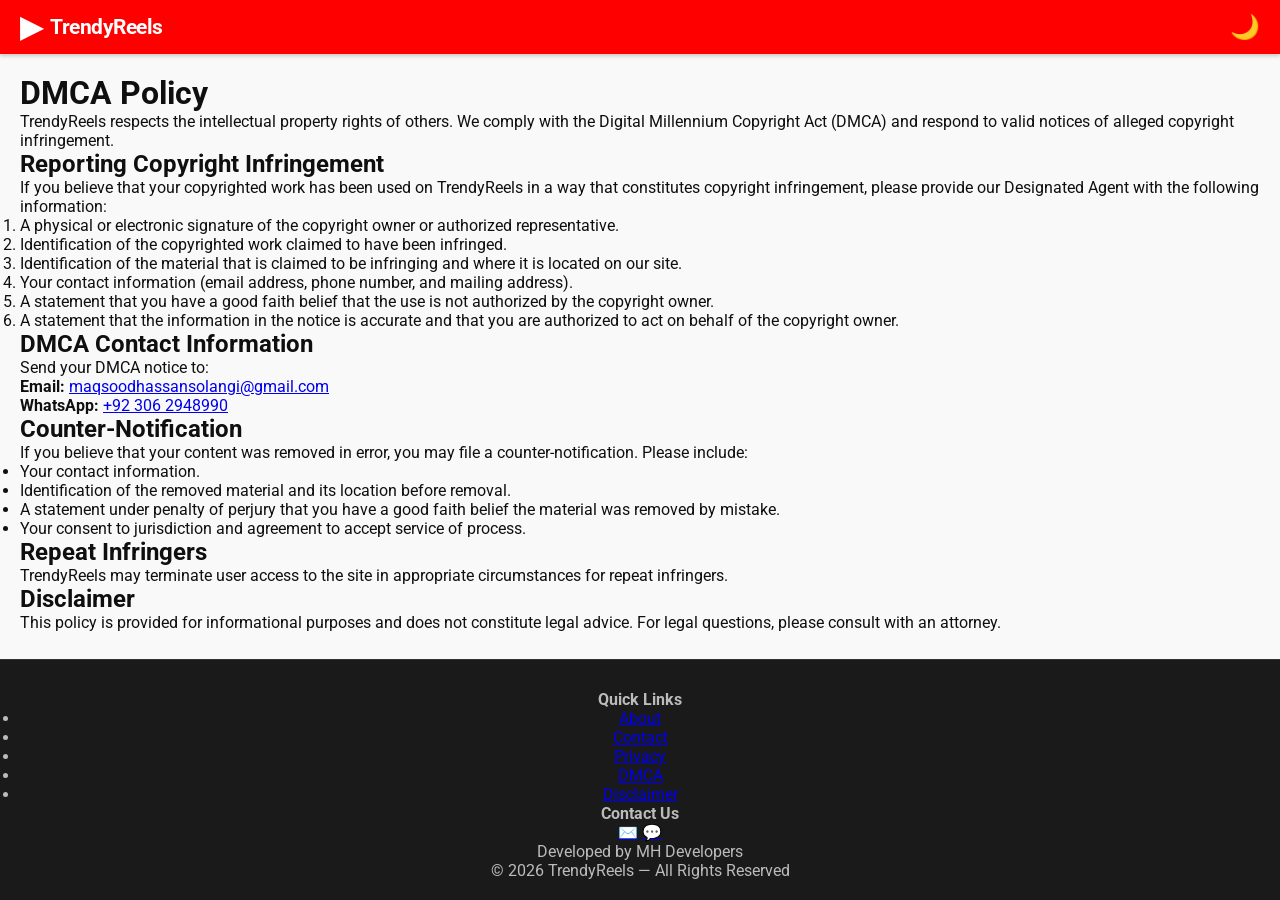
<file: dmca.html>
<!DOCTYPE html>
<html lang="en">
<head>
    <meta charset="UTF-8">
    <meta name="viewport" content="width=device-width, initial-scale=1.0">
    <title>DMCA - TrendyReels</title>
    <meta name="description" content="TrendyReels ki DMCA policy — copyright infringement report karne ka tareeqa.">
    <meta name="robots" content="index, follow">
    <link rel="canonical" href="https://trendyreels.pages.dev/dmca.html">
    <link rel="stylesheet" href="style.css">
    <link href="https://fonts.googleapis.com/css2?family=Roboto:wght@300;400;500;700;900&display=swap" rel="stylesheet">
</head>
<body>
    <header class="main-header">
        <div class="header-left">
            <a href="/" class="logo">
                <span class="logo-icon">▶</span>
                <span class="logo-text">TrendyReels</span>
            </a>
        </div>
        <div class="header-right">
            <button id="themeToggle" aria-label="Toggle theme">🌙</button>
        </div>
    </header>

    <main class="main-content">
        <div class="page-content">
            <h1>DMCA Policy</h1>
            <div class="content-card">
                <p>TrendyReels respects the intellectual property rights of others. We comply with the Digital Millennium Copyright Act (DMCA) and respond to valid notices of alleged copyright infringement.</p>
                
                <h2>Reporting Copyright Infringement</h2>
                <p>If you believe that your copyrighted work has been used on TrendyReels in a way that constitutes copyright infringement, please provide our Designated Agent with the following information:</p>
                <ol>
                    <li>A physical or electronic signature of the copyright owner or authorized representative.</li>
                    <li>Identification of the copyrighted work claimed to have been infringed.</li>
                    <li>Identification of the material that is claimed to be infringing and where it is located on our site.</li>
                    <li>Your contact information (email address, phone number, and mailing address).</li>
                    <li>A statement that you have a good faith belief that the use is not authorized by the copyright owner.</li>
                    <li>A statement that the information in the notice is accurate and that you are authorized to act on behalf of the copyright owner.</li>
                </ol>
                
                <h2>DMCA Contact Information</h2>
                <p>Send your DMCA notice to:</p>
                <p><strong>Email:</strong> <a href="mailto:maqsoodhassansolangi@gmail.com">maqsoodhassansolangi@gmail.com</a></p>
                <p><strong>WhatsApp:</strong> <a href="https://wa.me/923062948990" target="_blank">+92 306 2948990</a></p>
                
                <h2>Counter-Notification</h2>
                <p>If you believe that your content was removed in error, you may file a counter-notification. Please include:</p>
                <ul>
                    <li>Your contact information.</li>
                    <li>Identification of the removed material and its location before removal.</li>
                    <li>A statement under penalty of perjury that you have a good faith belief the material was removed by mistake.</li>
                    <li>Your consent to jurisdiction and agreement to accept service of process.</li>
                </ul>
                
                <h2>Repeat Infringers</h2>
                <p>TrendyReels may terminate user access to the site in appropriate circumstances for repeat infringers.</p>
                
                <h2>Disclaimer</h2>
                <p>This policy is provided for informational purposes and does not constitute legal advice. For legal questions, please consult with an attorney.</p>
            </div>
        </div>
    </main>

    <footer class="main-footer">
        <div class="footer-content">
            <div class="footer-section">
                <h4>Quick Links</h4>
                <ul>
                    <li><a href="about.html">About</a></li>
                    <li><a href="contact.html">Contact</a></li>
                    <li><a href="privacy.html">Privacy</a></li>
                    <li><a href="dmca.html">DMCA</a></li>
                    <li><a href="disclaimer.html">Disclaimer</a></li>
                </ul>
            </div>
            <div class="footer-section">
                <h4>Contact Us</h4>
                <div class="contact-icons">
                    <a href="mailto:maqsoodhassansolangi@gmail.com" target="_blank" title="Email">✉️</a>
                    <a href="https://wa.me/923062948990" target="_blank" title="WhatsApp">💬</a>
                </div>
            </div>
        </div>
        <div class="footer-bottom">
            <p>Developed by MH Developers</p>
            <p>&copy; 2026 TrendyReels — All Rights Reserved</p>
        </div>
    </footer>

    <script src="script.js"></script>
</body>
</html>
</file>
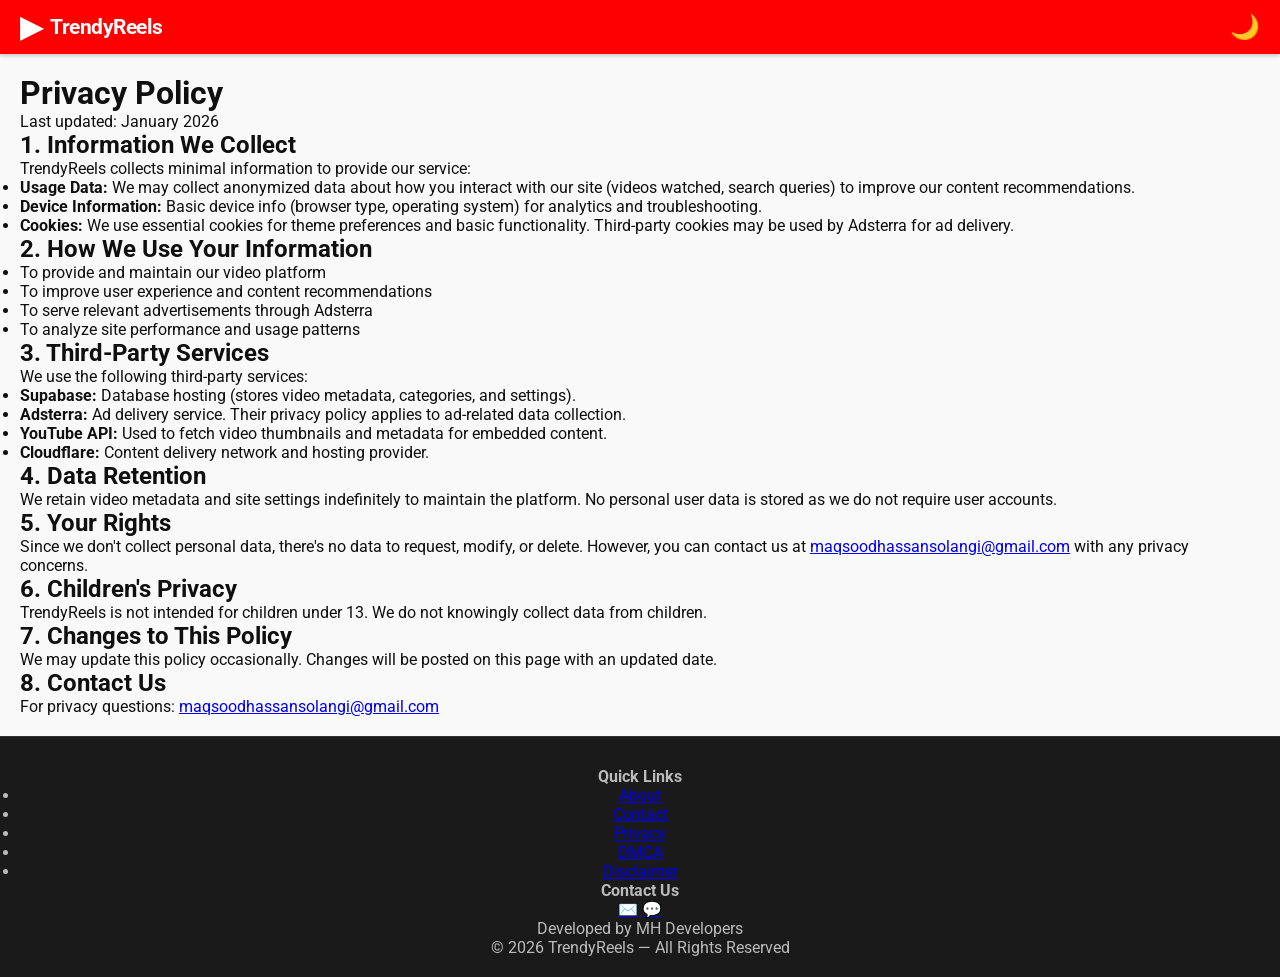
<file: privacy.html>
<!DOCTYPE html>
<html lang="en">
<head>
    <meta charset="UTF-8">
    <meta name="viewport" content="width=device-width, initial-scale=1.0">
    <title>Privacy Policy - TrendyReels</title>
    <meta name="description" content="TrendyReels ki Privacy Policy padhein — hum aapki maloomat ko kaise mehfooz rakhte hain.">
    <meta name="robots" content="index, follow">
    <link rel="canonical" href="https://trendyreels.pages.dev/privacy.html">
    <link rel="stylesheet" href="style.css">
    <link href="https://fonts.googleapis.com/css2?family=Roboto:wght@300;400;500;700;900&display=swap" rel="stylesheet">
</head>
<body>
    <header class="main-header">
        <div class="header-left">
            <a href="/" class="logo">
                <span class="logo-icon">▶</span>
                <span class="logo-text">TrendyReels</span>
            </a>
        </div>
        <div class="header-right">
            <button id="themeToggle" aria-label="Toggle theme">🌙</button>
        </div>
    </header>

    <main class="main-content">
        <div class="page-content">
            <h1>Privacy Policy</h1>
            <div class="content-card">
                <p>Last updated: January 2026</p>
                
                <h2>1. Information We Collect</h2>
                <p>TrendyReels collects minimal information to provide our service:</p>
                <ul>
                    <li><strong>Usage Data:</strong> We may collect anonymized data about how you interact with our site (videos watched, search queries) to improve our content recommendations.</li>
                    <li><strong>Device Information:</strong> Basic device info (browser type, operating system) for analytics and troubleshooting.</li>
                    <li><strong>Cookies:</strong> We use essential cookies for theme preferences and basic functionality. Third-party cookies may be used by Adsterra for ad delivery.</li>
                </ul>
                
                <h2>2. How We Use Your Information</h2>
                <ul>
                    <li>To provide and maintain our video platform</li>
                    <li>To improve user experience and content recommendations</li>
                    <li>To serve relevant advertisements through Adsterra</li>
                    <li>To analyze site performance and usage patterns</li>
                </ul>
                
                <h2>3. Third-Party Services</h2>
                <p>We use the following third-party services:</p>
                <ul>
                    <li><strong>Supabase:</strong> Database hosting (stores video metadata, categories, and settings).</li>
                    <li><strong>Adsterra:</strong> Ad delivery service. Their privacy policy applies to ad-related data collection.</li>
                    <li><strong>YouTube API:</strong> Used to fetch video thumbnails and metadata for embedded content.</li>
                    <li><strong>Cloudflare:</strong> Content delivery network and hosting provider.</li>
                </ul>
                
                <h2>4. Data Retention</h2>
                <p>We retain video metadata and site settings indefinitely to maintain the platform. No personal user data is stored as we do not require user accounts.</p>
                
                <h2>5. Your Rights</h2>
                <p>Since we don't collect personal data, there's no data to request, modify, or delete. However, you can contact us at <a href="mailto:maqsoodhassansolangi@gmail.com">maqsoodhassansolangi@gmail.com</a> with any privacy concerns.</p>
                
                <h2>6. Children's Privacy</h2>
                <p>TrendyReels is not intended for children under 13. We do not knowingly collect data from children.</p>
                
                <h2>7. Changes to This Policy</h2>
                <p>We may update this policy occasionally. Changes will be posted on this page with an updated date.</p>
                
                <h2>8. Contact Us</h2>
                <p>For privacy questions: <a href="mailto:maqsoodhassansolangi@gmail.com">maqsoodhassansolangi@gmail.com</a></p>
            </div>
        </div>
    </main>

    <footer class="main-footer">
        <div class="footer-content">
            <div class="footer-section">
                <h4>Quick Links</h4>
                <ul>
                    <li><a href="about.html">About</a></li>
                    <li><a href="contact.html">Contact</a></li>
                    <li><a href="privacy.html">Privacy</a></li>
                    <li><a href="dmca.html">DMCA</a></li>
                    <li><a href="disclaimer.html">Disclaimer</a></li>
                </ul>
            </div>
            <div class="footer-section">
                <h4>Contact Us</h4>
                <div class="contact-icons">
                    <a href="mailto:maqsoodhassansolangi@gmail.com" target="_blank" title="Email">✉️</a>
                    <a href="https://wa.me/923062948990" target="_blank" title="WhatsApp">💬</a>
                </div>
            </div>
        </div>
        <div class="footer-bottom">
            <p>Developed by MH Developers</p>
            <p>&copy; 2026 TrendyReels — All Rights Reserved</p>
        </div>
    </footer>

    <script src="script.js"></script>
</body>
</html>
</file>
<file: style.css>
:root {
    --primary-red: #FF0000;
    --primary-red-dark: #CC0000;
    --white: #FFFFFF;
    --bg-light: #F9F9F9;
    --bg-dark: #0F0F0F;
    --card-light: #FFFFFF;
    --card-dark: #1F1F1F;
    --text-light: #0F0F0F;
    --text-dark: #F1F1F1;
    --text-muted-light: #606060;
    --text-muted-dark: #AAAAAA;
    --shadow-light: 0 2px 8px rgba(0,0,0,0.1);
    --shadow-dark: 0 2px 8px rgba(0,0,0,0.4);
    --border-light: #E5E5E5;
    --border-dark: #3F3F3F;
    --font-family: 'Roboto', sans-serif;
    --transition: 0.3s ease;
}

* { margin: 0; padding: 0; box-sizing: border-box; }
html, body {
    overflow-x: hidden; /* ✅ کسی بھی صورت میں پورا صفحہ افقی طور پر scroll نہ ہو */
    width: 100%;
}
body {
    font-family: var(--font-family);
    background: var(--bg-light);
    color: var(--text-light);
    transition: background var(--transition), color var(--transition);
    min-height: 100vh;
    display: flex;
    flex-direction: column;
}
body.dark-mode {
    background: var(--bg-dark);
    color: var(--text-dark);
}

/* Header */
.main-header, .admin-header {
    background: var(--primary-red);
    padding: 10px 20px;
    display: flex;
    align-items: center;
    justify-content: space-between;
    position: sticky;
    top: 0;
    z-index: 1000;
    box-shadow: 0 2px 4px rgba(0,0,0,0.2);
}
.header-left { display: flex; align-items: center; gap: 15px; flex-shrink: 0; }
.logo {
    display: flex;
    align-items: center;
    gap: 8px;
    color: var(--white);
    text-decoration: none;
    font-weight: 700;
    font-size: 1.3rem;
}
.logo-icon { font-size: 1.8rem; }
.logo-text { letter-spacing: -0.5px; }
#reelsBtn {
    background: rgba(255,255,255,0.15);
    border: none;
    color: var(--white);
    font-size: 1.2rem;
    cursor: pointer;
    padding: 4px 8px;
    border-radius: 8px;
    line-height: 1;
    flex-shrink: 0;
}
/* ✅ header-center کو flexbox میں سکڑنے کی اجازت دیں تاکہ پورا header سکرین کے اندر فٹ ہو (کوئی horizontal scroll نہ ہو) */
.header-center { flex: 1; max-width: 600px; margin: 0 20px; min-width: 0; }
.search-container {
    display: flex;
    background: var(--white);
    border-radius: 25px;
    overflow: hidden;
    min-width: 0;
}
.search-container input {
    flex: 1;
    min-width: 0;
    padding: 10px 15px;
    border: none;
    outline: none;
    font-family: var(--font-family);
    font-size: 1rem;
}
.search-container button {
    padding: 0 20px;
    background: #F0F0F0;
    border: none;
    cursor: pointer;
    font-size: 1.2rem;
    transition: background var(--transition);
}
.search-container button:hover { background: #E0E0E0; }
.header-right { display: flex; align-items: center; gap: 15px; }
.header-right button {
    background: none;
    border: none;
    color: var(--white);
    font-size: 1.5rem;
    cursor: pointer;
    transition: transform 0.2s;
}
.header-right button:hover { transform: scale(1.1); }
/* ✅ NEW: PWA Install بٹن — ڈیفالٹ چھپا ہوا، صرف JS اسے دکھائے گا جب انسٹال ممکن ہو */
#installAppBtn { display: none; }
#installAppBtn.show { display: inline-block; }

/* ✅ NEW: Progress Modal — Bulk Save/Delete/Publish/Assign وغیرہ کے لیے مشترکہ پروگریس بار */
.tr-progress-track {
    width: 100%;
    height: 14px;
    background: #eee;
    border-radius: 8px;
    overflow: hidden;
}
body.dark-mode .tr-progress-track { background: #333; }
.tr-progress-fill {
    height: 100%;
    background: var(--primary-red);
    width: 0%;
    transition: width 0.15s ease;
}

/* Category Nav */
.category-nav {
    background: var(--bg-light);
    padding: 10px 20px;
    border-bottom: 1px solid var(--border-light);
    overflow-x: auto;
    position: sticky;
    top: 64px;
    z-index: 999;
    transition: background var(--transition), border var(--transition);
}
body.dark-mode .category-nav {
    background: var(--bg-dark);
    border-color: var(--border-dark);
}
.category-scroll {
    display: flex;
    gap: 12px;
    white-space: nowrap;
    padding-bottom: 4px;
}
.category-pill {
    padding: 8px 20px;
    border-radius: 20px;
    border: 1px solid var(--border-light);
    background: var(--card-light);
    color: var(--text-light);
    cursor: pointer;
    font-family: var(--font-family);
    font-weight: 500;
    font-size: 0.9rem;
    transition: all var(--transition);
}
body.dark-mode .category-pill {
    background: var(--card-dark);
    color: var(--text-dark);
    border-color: var(--border-dark);
}
.category-pill:hover { background: #E5E5E5; }
body.dark-mode .category-pill:hover { background: #3F3F3F; }
.category-pill.active {
    background: var(--primary-red);
    color: var(--white);
    border-color: var(--primary-red);
}

/* Main Content */
.main-content { flex: 1; padding: 20px; max-width: 1400px; margin: 0 auto; width: 100%; display: flex; flex-direction: column; }

/* Video Grid */
.video-grid {
    display: grid;
    grid-template-columns: repeat(auto-fill, minmax(280px, 1fr));
    gap: 20px;
}
.video-card {
    background: var(--card-light);
    border-radius: 12px;
    overflow: hidden;
    box-shadow: var(--shadow-light);
    cursor: pointer;
    transition: transform 0.2s, box-shadow 0.2s;
}
body.dark-mode .video-card {
    background: var(--card-dark);
    box-shadow: var(--shadow-dark);
}
.video-card:hover {
    transform: translateY(-4px);
    box-shadow: 0 8px 20px rgba(0,0,0,0.15);
}
body.dark-mode .video-card:hover {
    box-shadow: 0 8px 20px rgba(0,0,0,0.5);
}
.video-thumbnail {
    width: 100%;
    aspect-ratio: 16/9;
    object-fit: cover;
    background: #000;
}
.video-info { padding: 12px 16px; }
.video-title {
    font-weight: 500;
    font-size: 1rem;
    line-height: 1.4;
    display: -webkit-box;
    -webkit-line-clamp: 2;
    -webkit-box-orient: vertical;
    overflow: hidden;
    margin-bottom: 6px;
}
.video-meta {
    display: flex;
    justify-content: space-between;
    font-size: 0.85rem;
    color: var(--text-muted-light);
}
body.dark-mode .video-meta { color: var(--text-muted-dark); }
.video-category {
    background: #F0F0F0;
    padding: 2px 10px;
    border-radius: 10px;
    font-size: 0.75rem;
}
body.dark-mode .video-category { background: #3F3F3F; }
.copyright-badge {
    background: #4CAF50;
    color: white;
    padding: 2px 8px;
    border-radius: 10px;
    font-size: 0.7rem;
}

/* Empty State */
.empty-state {
    grid-column: 1 / -1;
    text-align: center;
    padding: 60px 20px;
    color: var(--text-muted-light);
}
body.dark-mode .empty-state { color: var(--text-muted-dark); }

/* Modal */
.modal {
    display: none;
    position: fixed;
    top: 0; left: 0; right: 0; bottom: 0;
    background: rgba(0,0,0,0.8);
    z-index: 2000;
    align-items: center;
    justify-content: center;
}
.modal.active { display: flex; }
.modal-content {
    background: var(--card-light);
    border-radius: 16px;
    padding: 24px;
    max-width: 800px;
    width: 95%;
    max-height: 90vh;
    overflow-y: auto;
    overflow-x: hidden; /* ✅ کبھی بھی افقی طور پر باہر نہ نکلے */
    position: relative;
    box-sizing: border-box;
}
body.dark-mode .modal-content { background: var(--card-dark); }
.close-modal {
    position: absolute;
    top: 12px; right: 16px;
    font-size: 2rem;
    cursor: pointer;
    color: var(--text-muted-light);
    transition: color 0.2s;
}
body.dark-mode .close-modal { color: var(--text-muted-dark); }
.close-modal:hover { color: var(--primary-red); }
.video-player-container {
    display: flex;
    flex-direction: column;
    gap: 16px;
}
#videoPlayer iframe {
    width: 100%;
    aspect-ratio: 16/9;
    border-radius: 8px;
}
.video-actions {
    display: flex;
    gap: 12px;
    flex-wrap: wrap;
}
.action-btn {
    padding: 8px 20px;
    border: none;
    border-radius: 20px;
    background: var(--primary-red);
    color: white;
    cursor: pointer;
    font-family: var(--font-family);
    font-weight: 500;
    transition: background 0.2s;
}
.action-btn:hover { background: var(--primary-red-dark); }
.modal-title {
    font-size: 1.2rem;
    font-weight: 500;
    margin-top: 8px;
}

/* Secret Admin Button */
#secretAdminBtn {
    position: fixed;
    bottom: 20px;
    right: 20px;
    width: 44px;
    height: 44px;
    border-radius: 50%;
    background: rgba(0,0,0,0.3);
    border: none;
    color: rgba(255,255,255,0.3);
    font-size: 1.2rem;
    cursor: pointer;
    z-index: 999;
    backdrop-filter: blur(4px);
    transition: all 0.3s;
    touch-action: manipulation;
}
body.dark-mode #secretAdminBtn {
    background: rgba(255,255,255,0.1);
    color: rgba(255,255,255,0.2);
}
#secretAdminBtn:active {
    transform: scale(0.9);
}

/* NEW MODERN FOOTER (Updated as per your request) */
.main-footer {
    background: #1A1A1A;
    color: #BBBBBB;
    padding: 30px 20px 20px;
    text-align: center;
    margin-top: auto;
    border-top: 1px solid #333;
}
.footer-links-row {
    display: flex;
    justify-content: center;
    flex-wrap: wrap;
    gap: 12px 20px;
    margin-bottom: 20px;
}
.footer-links-row a {
    color: #CCCCCC;
    text-decoration: none;
    font-size: 0.9rem;
    transition: color 0.3s;
    font-weight: 400;
}
.footer-links-row a:hover { color: #FFFFFF; }
.footer-icons-row {
    display: flex;
    justify-content: center;
    gap: 20px;
    margin-bottom: 20px;
}
.social-icon {
    display: inline-flex;
    align-items: center;
    justify-content: center;
    transition: transform 0.2s;
}
.social-icon:hover {
    transform: scale(1.15);
}
.footer-bottom-text p {
    margin: 4px 0;
    font-size: 0.85rem;
    color: #888888;
}

/* Admin Styles (Same as before) */
.admin-header { position: sticky; top: 0; z-index: 1000; }
.admin-nav {
    display: flex;
    background: var(--bg-light);
    border-bottom: 1px solid var(--border-light);
    padding: 10px 20px;
    gap: 10px;
    position: sticky;
    top: 64px;
    z-index: 999;
    overflow-x: auto;
    flex-wrap: nowrap;
    white-space: nowrap;
    -webkit-overflow-scrolling: touch;
}
body.dark-mode .admin-nav {
    background: var(--bg-dark);
    border-color: var(--border-dark);
}
.admin-tab {
    padding: 8px 24px;
    border: none;
    background: transparent;
    cursor: pointer;
    font-family: var(--font-family);
    font-weight: 500;
    border-radius: 20px;
    transition: all 0.2s;
    color: var(--text-light);
    flex-shrink: 0;
}
body.dark-mode .admin-tab { color: var(--text-dark); }
.admin-tab:hover { background: #E5E5E5; }
body.dark-mode .admin-tab:hover { background: #3F3F3F; }
.admin-tab.active {
    background: var(--primary-red);
    color: var(--white);
}
.admin-content { padding: 20px; max-width: 1200px; margin: 0 auto; width: 100%; }
.admin-tab-content { display: none; }
.admin-tab-content.active { display: block; }
.admin-actions {
    display: flex;
    gap: 12px;
    flex-wrap: wrap;
    margin-bottom: 20px;
}
.btn-primary, .btn-secondary, .btn-danger {
    padding: 10px 24px;
    border: none;
    border-radius: 8px;
    cursor: pointer;
    font-family: var(--font-family);
    font-weight: 500;
    transition: all 0.2s;
}
.btn-primary { background: var(--primary-red); color: white; }
.btn-primary:hover { background: var(--primary-red-dark); }
.btn-secondary { background: #E5E5E5; color: var(--text-light); }
body.dark-mode .btn-secondary { background: #3F3F3F; color: var(--text-dark); }
.btn-secondary:hover { background: #D0D0D0; }
body.dark-mode .btn-secondary:hover { background: #555; }
.btn-danger { background: #DC3545; color: white; }
.btn-danger:hover { background: #C82333; }

.admin-table-wrapper { overflow-x: auto; }
.admin-table {
    width: 100%;
    border-collapse: collapse;
    background: var(--card-light);
    border-radius: 12px;
    overflow: hidden;
    box-shadow: var(--shadow-light);
}
body.dark-mode .admin-table {
    background: var(--card-dark);
    box-shadow: var(--shadow-dark);
}
.admin-table th, .admin-table td {
    padding: 12px 16px;
    text-align: left;
    border-bottom: 1px solid var(--border-light);
}
body.dark-mode .admin-table th, .admin-table td {
    border-color: var(--border-dark);
}
.admin-table th { background: #F5F5F5; font-weight: 500; }
body.dark-mode .admin-table th { background: #2A2A2A; }
.admin-table tr:hover { background: #F9F9F9; }
body.dark-mode .admin-table tr:hover { background: #2A2A2A; }
.admin-table .actions-cell { display: flex; gap: 8px; }
.admin-table .actions-cell button {
    padding: 4px 12px;
    border: none;
    border-radius: 4px;
    cursor: pointer;
    font-size: 0.8rem;
}
.delete-btn { background: #DC3545; color: white; }
.delete-btn:hover { background: #C82333; }

/* Ad Slots Grid */
.ad-slots-grid {
    display: grid;
    grid-template-columns: repeat(auto-fill, minmax(300px, 1fr));
    gap: 20px;
    margin-top: 20px;
}
.ad-slot-card {
    background: var(--card-light);
    padding: 16px;
    border-radius: 12px;
    box-shadow: var(--shadow-light);
}
body.dark-mode .ad-slot-card {
    background: var(--card-dark);
    box-shadow: var(--shadow-dark);
}
.ad-slot-card h3 { margin-bottom: 8px; }
.ad-slot-card textarea {
    width: 100%;
    min-height: 100px;
    padding: 8px;
    border: 1px solid var(--border-light);
    border-radius: 6px;
    font-family: var(--font-family);
    resize: vertical;
    background: var(--bg-light);
    color: var(--text-light);
}
body.dark-mode .ad-slot-card textarea {
    background: var(--bg-dark);
    color: var(--text-dark);
    border-color: var(--border-dark);
}

/* Settings */
.settings-card {
    background: var(--card-light);
    padding: 20px;
    border-radius: 12px;
    box-shadow: var(--shadow-light);
    margin-bottom: 20px;
}
body.dark-mode .settings-card {
    background: var(--card-dark);
    box-shadow: var(--shadow-dark);
}
.toggle-switch {
    position: relative;
    display: inline-block;
    width: 50px;
    height: 26px;
    margin-right: 12px;
}
.toggle-switch input { opacity: 0; width: 0; height: 0; }
.slider {
    position: absolute;
    cursor: pointer;
    top: 0; left: 0; right: 0; bottom: 0;
    background: #CCC;
    border-radius: 26px;
    transition: 0.3s;
}
.slider:before {
    content: "";
    position: absolute;
    height: 20px; width: 20px;
    left: 3px; bottom: 3px;
    background: white;
    border-radius: 50%;
    transition: 0.3s;
}
.toggle-switch input:checked + .slider { background: var(--primary-red); }
.toggle-switch input:checked + .slider:before { transform: translateX(24px); }

/* Form */
.form-group { margin-bottom: 16px; }
.form-group label { display: block; font-weight: 500; margin-bottom: 4px; }
.form-group input, .form-group select, .form-group textarea {
    width: 100%;
    padding: 10px;
    border: 1px solid var(--border-light);
    border-radius: 6px;
    font-family: var(--font-family);
    font-size: 1rem;
    background: var(--bg-light);
    color: var(--text-light);
}
body.dark-mode .form-group input, .form-group select, .form-group textarea {
    background: var(--bg-dark);
    color: var(--text-dark);
    border-color: var(--border-dark);
}

/* Responsive */
@media (max-width: 768px) {
    .header-center { margin: 0 10px; }
    .search-container input { padding: 8px 12px; font-size: 0.9rem; }
    .search-container button { padding: 0 12px; }
    .video-grid { grid-template-columns: repeat(auto-fill, minmax(200px, 1fr)); gap: 12px; }
    .footer-links-row { gap: 8px 12px; font-size: 0.8rem; }
    .footer-icons-row { gap: 15px; }
    .admin-actions { flex-direction: column; }
    .admin-table th, .admin-table td { padding: 8px; font-size: 0.85rem; }
    .modal-content { width: 98%; padding: 16px; }
    .category-nav { top: 56px; padding: 8px 12px; }
    .main-header { padding: 8px 12px; }
    .logo-text { font-size: 1rem; }
    #secretAdminBtn { bottom: 15px; right: 15px; width: 40px; height: 40px; font-size: 1rem; }
}
@media (max-width: 480px) {
    .main-header { padding: 6px 8px; gap: 4px; }
    .header-left { gap: 6px; }
    .logo-text { display: none; } /* ✅ بہت چھوٹی سکرین پر صرف آئیکن، جگہ بچانے کے لیے */
    #reelsBtn { font-size: 1rem; padding: 3px 6px; }
    .header-center { margin: 0 6px; }
    .search-container input { padding: 6px 10px; font-size: 0.85rem; }
    .search-container button { padding: 0 10px; }
    .header-right { gap: 8px; }
    .header-right button { font-size: 1.2rem; }
    .video-grid { grid-template-columns: 1fr 1fr; gap: 8px; }
    .video-info { padding: 8px 10px; }
    .video-title { font-size: 0.85rem; }
    .video-meta { font-size: 0.7rem; }
    }

/* V2.1: New Ad Slot Styles */
.ad-slot-card {
    background: var(--card-light);
    padding: 16px;
    border-radius: 12px;
    box-shadow: var(--shadow-light);
    margin-bottom: 20px;
}
body.dark-mode .ad-slot-card {
    background: var(--card-dark);
    box-shadow: var(--shadow-dark);
}
.ad-slot-card h3 {
    margin-bottom: 8px;
}
.ad-slot-card textarea {
    width: 100%;
    padding: 8px;
    border: 1px solid var(--border-light);
    border-radius: 6px;
    font-family: var(--font-family);
    resize: vertical;
    background: var(--bg-light);
    color: var(--text-light);
}
body.dark-mode .ad-slot-card textarea {
    background: var(--bg-dark);
    color: var(--text-dark);
    border-color: var(--border-dark);
}
/* ==============================================
   USER PHASE 1: YOUTUBE-STYLE PLAYER CONTROLS
   ============================================== */

/* Video Player Container - فل سکرین کے لیے درست کریں */
.video-player-container {
    position: relative;
    width: 100%;
    max-width: 100%; /* ✅ کبھی بھی parent سے چوڑا نہ ہو */
    background: #000;
    aspect-ratio: 16 / 9;
    overflow: hidden;
    border-radius: 8px;
}

/* اگر فل سکرین میں ہو تو بیک گراؤنڈ مکمل کالا رکھیں */
.video-player-container:fullscreen {
    width: 100vw;
    height: 100vh;
    background: #000;
    display: flex;
    justify-content: center;
    align-items: center;
}

/* iframe یا ویڈیو کو فل سکرین میں پوری اسکرین پر پھیلائیں */
.video-player-container:fullscreen iframe,
.video-player-container:fullscreen video {
    width: 100% !important;
    height: 100% !important;
    object-fit: contain;
    max-width: 100%;
    max-height: 100%;
}

/* YouTube-style کنٹرولز بار */
.yt-controls-overlay {
    position: absolute;
    bottom: 15px;
    left: 15px;
    right: 15px;
    display: flex;
    justify-content: space-between;
    align-items: center;
    background: rgba(0, 0, 0, 0.6);
    padding: 6px 12px;
    border-radius: 30px;
    z-index: 30;
    backdrop-filter: blur(4px);
    pointer-events: auto;
    opacity: 1;
    transition: opacity 0.3s ease;
    box-shadow: 0 2px 8px rgba(0, 0, 0, 0.5);
}

/* بٹنز کی اسٹائلنگ */
.yt-btn {
    background: none !important;
    border: none !important;
    color: white !important;
    font-size: 18px !important;
    cursor: pointer !important;
    padding: 0 !important;
    line-height: 1 !important;
    transition: transform 0.2s ease, color 0.2s ease;
}

.yt-btn:hover {
    transform: scale(1.15);
    color: #FF0000;
}

#speedControl {
    background: transparent;
    color: white;
    border: 1px solid #888;
    border-radius: 4px;
    padding: 2px 6px;
    font-size: 12px;
    outline: none;
    cursor: pointer;
}

#speedControl option {
    background: #222;
    color: white;
}

/* پلیئر کنٹینر کے اندر لے آؤٹ ٹھیک کریں */
.video-player-container iframe,
.video-player-container video {
    width: 100%;
    height: 100%;
    border: 0;
    display: block;
}

/* YouTube-style overlay controls with auto-hide */
.yt-controls-overlay {
    position: absolute;
    bottom: 15px;
    left: 15px;
    right: 15px;
    display: flex;
    justify-content: space-between;
    align-items: center;
    background: rgba(0, 0, 0, 0.5);
    padding: 6px 12px;
    border-radius: 30px;
    z-index: 30;
    backdrop-filter: blur(4px);
    pointer-events: auto;
    transition: opacity 0.4s ease;
    opacity: 0.8;
}

.video-player-container:hover .yt-controls-overlay,
.video-player-container:active .yt-controls-overlay {
    opacity: 1;
}

#videoPlayerContainer {
    position: relative;
    width: 100%;
    background: black;
    aspect-ratio: 16 / 9;
    overflow: hidden;
    border-radius: 8px;
}

#videoPlayerContainer iframe,
#videoPlayerContainer video {
    width: 100%;
    height: 100%;
    border: 0;
    display: block;
}

/* ==============================================
   NEW: AUTO-COMPLETE, NATIVE SHARE, HISTORY, COPY LINK
   ============================================== */
#searchSuggestions {
    position: absolute;
    top: 100%;
    left: 0;
    right: 0;
    background: white;
    border: 1px solid #ddd;
    border-radius: 0 0 12px 12px;
    max-height: 250px;
    overflow-y: auto;
    z-index: 1000;
    box-shadow: 0 4px 12px rgba(0,0,0,0.1);
    display: none;
}
body.dark-mode #searchSuggestions {
    background: #1f1f1f;
    border-color: #444;
}
.search-suggestion-item {
    padding: 10px 16px;
    cursor: pointer;
    border-bottom: 1px solid #f0f0f0;
    font-size: 0.9rem;
    transition: background 0.2s;
}
.search-suggestion-item:hover {
    background: #f5f5f5;
}
body.dark-mode .search-suggestion-item {
    border-color: #333;
}
body.dark-mode .search-suggestion-item:hover {
    background: #2a2a2a;
}
.history-section {
    margin-top: 30px;
    padding: 20px;
    background: #f9f9f9;
    border-radius: 12px;
    border: 1px solid #eee;
}
body.dark-mode .history-section {
    background: #1f1f1f;
    border-color: #333;
}
.history-grid {
    display: grid;
    grid-template-columns: repeat(auto-fill, minmax(160px, 1fr));
    gap: 12px;
    margin-top: 12px;
}
.history-item {
    cursor: pointer;
    border-radius: 8px;
    overflow: hidden;
    border: 1px solid #eee;
    background: white;
    transition: transform 0.2s;
}
body.dark-mode .history-item {
    background: #2a2a2a;
    border-color: #444;
}
.history-item:hover {
    transform: scale(1.02);
}
.history-thumb {
    width: 100%;
    height: 90px;
    object-fit: cover;
}
.history-title {
    padding: 6px 10px;
    font-size: 0.8rem;
    font-weight: 500;
    text-align: center;
    white-space: nowrap;
    overflow: hidden;
    text-overflow: ellipsis;
}

/* ✅ NEW: Playlists Section (Homepage) */
.playlists-section {
    margin: 16px 0 20px;
}
.playlists-grid {
    display: grid;
    grid-template-columns: repeat(auto-fill, minmax(160px, 1fr));
    gap: 12px;
    margin-top: 12px;
}
.playlist-card {
    position: relative;
    cursor: pointer;
    border-radius: 10px;
    overflow: hidden;
    background: #000;
    aspect-ratio: 16/9;
    transition: transform 0.2s;
}
.playlist-card:hover { transform: scale(1.02); }
.playlist-cover {
    width: 100%;
    height: 100%;
    object-fit: cover;
    opacity: 0.85;
}
.playlist-card-overlay {
    position: absolute;
    top: 6px; right: 6px;
    background: rgba(0,0,0,0.6);
    color: #fff;
    font-size: 0.7rem;
    padding: 2px 8px;
    border-radius: 10px;
}
.playlist-card-title {
    position: absolute;
    bottom: 0; left: 0; right: 0;
    padding: 10px 8px 8px;
    background: linear-gradient(transparent, rgba(0,0,0,0.85));
    color: #fff;
    font-weight: 600;
    font-size: 0.85rem;
    white-space: nowrap;
    overflow: hidden;
    text-overflow: ellipsis;
}

/* ✅ NEW: Playlist View Overlay — کسی ایک Playlist کی تمام ویڈیوز کا فل سکرین گرڈ */
.playlist-view-overlay {
    display: none;
    position: fixed;
    inset: 0;
    background: var(--bg-light);
    color: var(--text-light);
    z-index: 9999;
    overflow-y: auto;
    padding: 16px;
}
body.dark-mode .playlist-view-overlay {
    background: var(--bg-dark);
    color: var(--text-dark);
}
.playlist-view-overlay.active { display: block; }
.playlist-view-header {
    display: flex;
    align-items: center;
    justify-content: space-between;
    margin-bottom: 16px;
    position: sticky;
    top: 0;
    background: var(--bg-light);
    padding: 8px 0;
    z-index: 2;
}
body.dark-mode .playlist-view-header {
    background: var(--bg-dark);
}

/* ============================================
   ✅ Reels View (Vertical Swipe - TikTok/Shorts Style)
   ============================================ */
#reelsBtn {
    background: transparent;
    border: none;
    font-size: 1.3rem;
    cursor: pointer;
    padding: 4px 8px;
    line-height: 1;
}

.reels-view {
    display: none;
    position: fixed;
    inset: 0;
    background: #000;
    z-index: 10000;
}
.reels-view.active {
    display: block;
}

.reels-close-btn {
    position: fixed;
    top: 14px;
    right: 14px;
    z-index: 10002;
    background: rgba(0,0,0,0.5);
    color: #fff;
    border: none;
    font-size: 26px;
    width: 40px;
    height: 40px;
    border-radius: 50%;
    cursor: pointer;
    line-height: 40px;
    text-align: center;
}

.reels-container {
    height: 100%;
    width: 100%;
    overflow-y: scroll;
    scroll-snap-type: y mandatory;
    scrollbar-width: none;
}
.reels-container::-webkit-scrollbar { display: none; }

.reel-slide {
    height: 100%;
    width: 100%;
    scroll-snap-align: start;
    scroll-snap-stop: always;
    position: relative;
    display: flex;
    align-items: center;
    justify-content: center;
    background: #000;
}
.reel-slide video,
.reel-slide iframe {
    width: 100%;
    height: 100%;
    object-fit: contain;
    background: #000;
}
/* ✅ NEW: YouTube/Dailymotion Player API کا ٹارگٹ div — یہ اصل iframe کو اندر بناتا ہے */
.reel-player-target {
    width: 100%;
    height: 100%;
    background: #000;
}
.reel-player-target iframe {
    width: 100% !important;
    height: 100% !important;
    border: 0;
}
/* ✅ NEW: اوپر پتلی progress bar */
.reel-progress-track {
    position: absolute;
    top: 0; left: 0; right: 0;
    height: 3px;
    background: rgba(255,255,255,0.25);
    z-index: 20;
}
.reel-progress-fill {
    height: 100%;
    width: 0%;
    background: var(--primary-red);
}
/* ✅ NEW: دائیں طرف Play/Pause اور Download بٹنز (mute بٹن کے اوپر سٹیک) */
.reel-side-controls {
    position: absolute;
    right: 14px;
    bottom: 84px;
    display: flex;
    flex-direction: column;
    gap: 14px;
    z-index: 20;
}
.reel-playpause-btn, .reel-download-btn {
    width: 42px;
    height: 42px;
    border-radius: 50%;
    background: rgba(0,0,0,0.5);
    color: #fff;
    border: none;
    font-size: 18px;
    cursor: pointer;
    line-height: 1;
}
.reel-slide .reel-info {
    position: absolute;
    bottom: 24px;
    left: 14px;
    right: 70px;
    color: #fff;
    font-size: 0.95rem;
    text-shadow: 0 1px 3px rgba(0,0,0,0.8);
}
.reel-mute-btn {
    position: absolute;
    bottom: 24px;
    right: 14px;
    background: rgba(0,0,0,0.5);
    color: #fff;
    border: none;
    font-size: 20px;
    width: 42px;
    height: 42px;
    border-radius: 50%;
    cursor: pointer;
}
.reel-empty-msg {
    color: #fff;
    text-align: center;
    padding: 40px 20px;
    font-size: 1rem;
}
</file>
